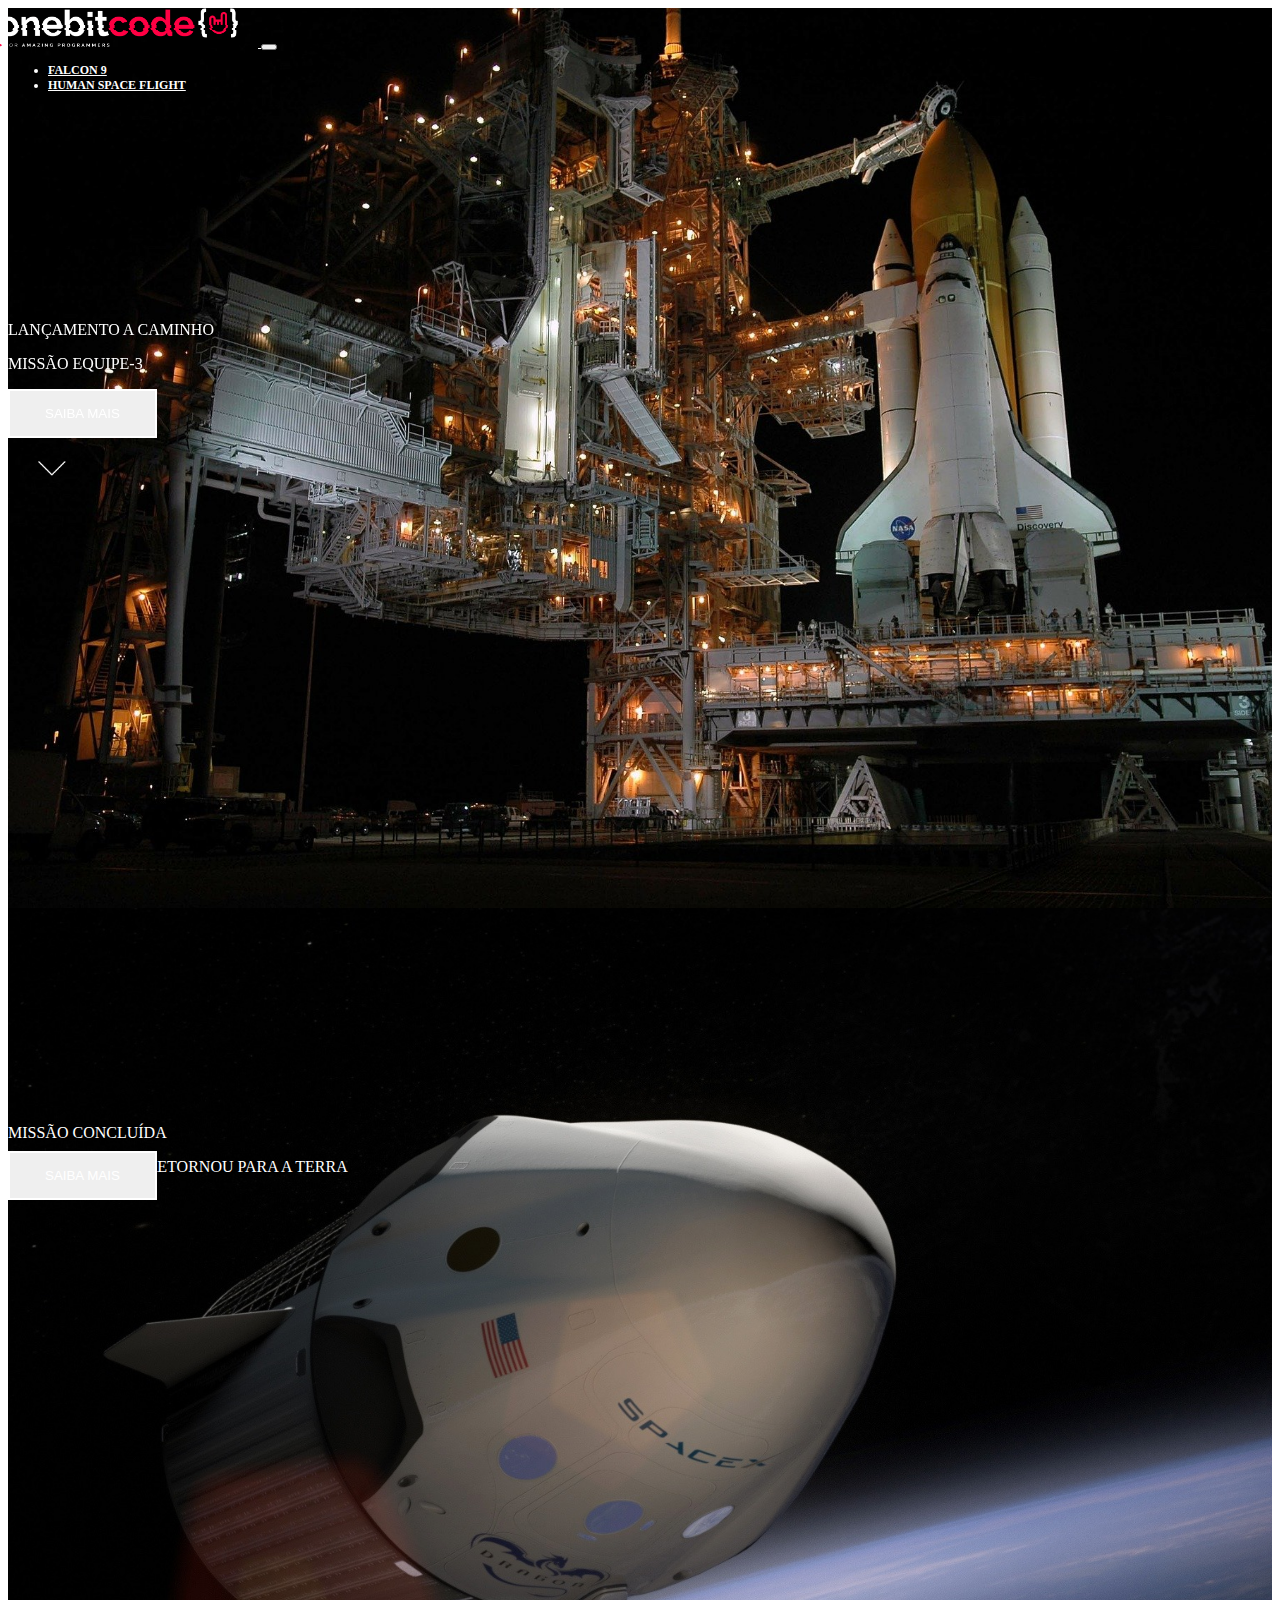
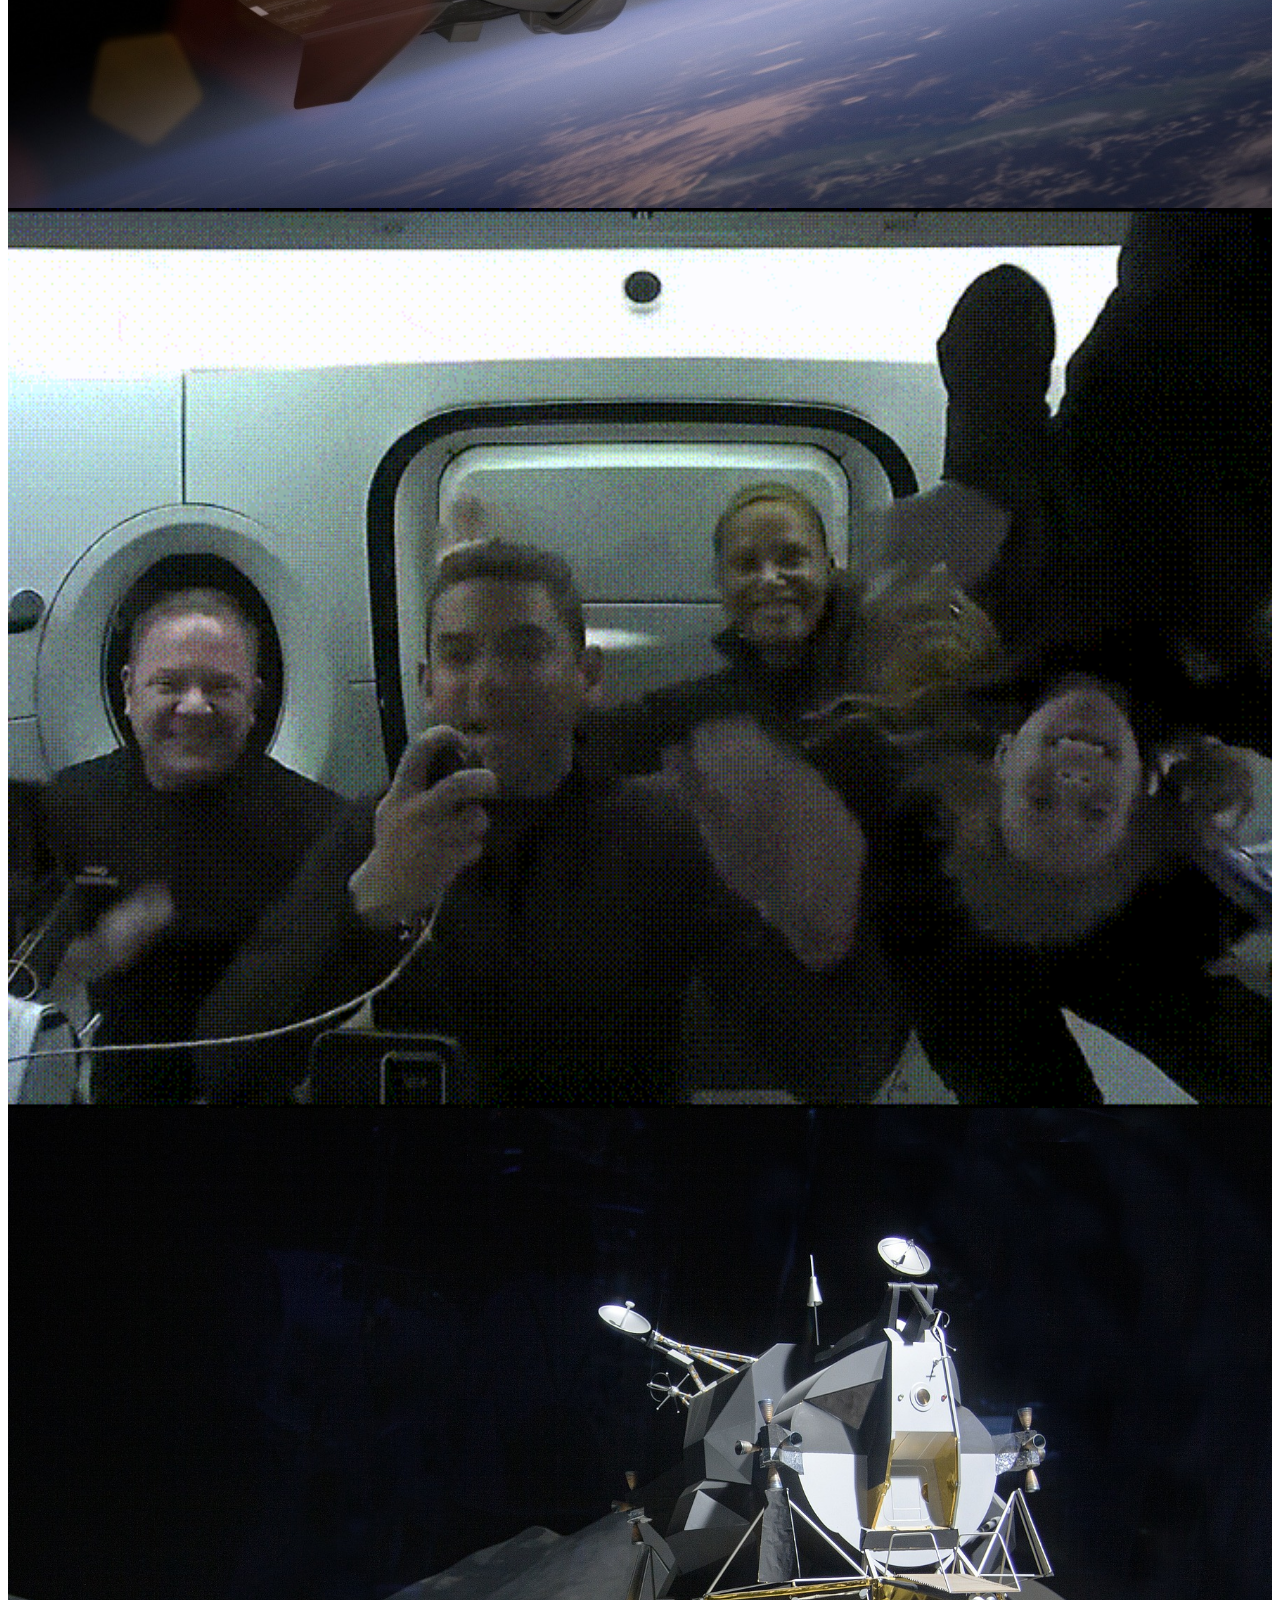
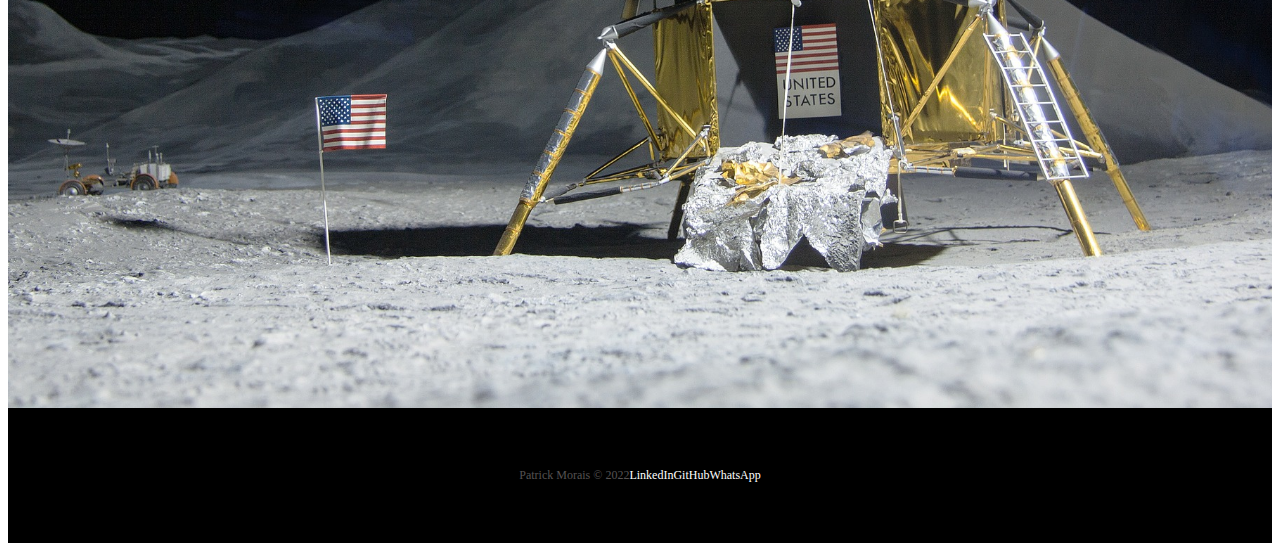
<file: index.html>
<!DOCTYPE html>
<html lang="pt-br">
  <head>
    <meta charset="UTF-8" />
    <meta http-equiv="X-UA-Compatible" content="IE=edge" />
    <meta name="viewport" content="width=device-width, initial-scale=1.0" />
    <!-- Link do css -->
    <link rel="stylesheet" href="./css/style.css" />
    <!--Bootstrap css-->
    <link
      href="https://cdn.jsdelivr.net/npm/bootstrap@5.2.2/dist/css/bootstrap.min.css"
      rel="stylesheet"
      integrity="sha384-Zenh87qX5JnK2Jl0vWa8Ck2rdkQ2Bzep5IDxbcnCeuOxjzrPF/et3URy9Bv1WTRi"
      crossorigin="anonymous"
    />
    <!-- Lib text css-->
    <link rel="stylesheet" href="https://unpkg.com/aos@next/dist/aos.css" />
    <!-- favicon -->
    <link rel="shortcut icon" href="./images/favicon.png" type="image/x-icon" />
    <title>OnebitX - Home</title>
  </head>
  <body>
    <div class="container-fluid container00 container01">
      <div class="container">
        <header class="header">
          <nav class="navbar navbar-expand-lg navbar-dark bg-transparent pt-4">
            <div class="container-fluid">
              <a class="navbar-brand" href="index.html">
                <img
                  src="./images/logo-obc-2021-darkbg.png"
                  alt="logoOneBitCode"
                  class="logoPc"
                />
              </a>
              <button
                class="navbar-toggler"
                type="button"
                data-bs-toggle="collapse"
                data-bs-target="#navbarNav"
                aria-controls="navbarNav"
                aria-expanded="false"
                aria-label="Toggle navigation"
              >
                <span class="navbar-toggler-icon"></span>
              </button>
              <div class="collapse navbar-collapse" id="navbarNav">
                <ul class="navbar-nav">
                  <li class="nav-item">
                    <a
                      class="nav-link active"
                      aria-current="page"
                      href="falcon9.html"
                      >FALCON 9</a
                    >
                  </li>
                  <li class="nav-item">
                    <a class="nav-link active" href="humanFlight.html"
                      >HUMAN SPACE FLIGHT</a
                    >
                  </li>
                </ul>
              </div>
            </div>
          </nav>
        </header>
      </div>
      <div
        class="container titlePadding"
        data-aos="fade-up"
        data-aos-duration="1500"
      >
        <p class="h5" id="lauchComing">LANÇAMENTO A CAMINHO</p>
        <p class="h1">MISSÃO EQUIPE-3</p>
        <button type="button" class="btn btn-outline-light mt-5" id="button">
          SAIBA MAIS
        </button>
        <div class="container text-center">
          <img
            src="./images/home/arrowDown.gif"
            alt="arrowDown"
            class="arrowDown"
          />
        </div>
      </div>
    </div>
    <div class="container-fluid container00 container02">
      <div class="container titlePadding">
        <p class="h5" id="lauchComing">MISSÃO CONCLUÍDA</p>
        <p class="h1 shortTitle">MISSÃO EQUIPE-2 RETORNOU PARA A TERRA</p>
        <button type="button" class="btn btn-outline-light mt-5" id="button">
          SAIBA MAIS
        </button>
      </div>
    </div>
    <div class="container-fluid container00 container03">
      <div
        class="container titlePadding"
        data-aos="fade-down"
        data-aos-duration="1500"
      >
        <p class="h5" id="lauchComing">MISSÃO CONCLUÍDA</p>
        <p class="h1 shortTitle">DRAGON RETORNOU PARA A TERRA</p>
        <button type="button" class="btn btn-outline-light mt-5" id="button">
          SAIBA MAIS
        </button>
      </div>
    </div>
    <div class="container-fluid container00 container04">
      <div
        class="container titlePadding"
        data-aos="fade-down-right"
        data-aos-duration="1500"
      >
        <p class="h1 mediumTitle">STARSHIP POUSA ASTRONAUTAS DA NASA NA LUA</p>
        <button type="button" class="btn btn-outline-light mt-5" id="button">
          SAIBA MAIS
        </button>
      </div>
    </div>
    <footer class="container-fluid footer">
      <span class="me-4 copyOBC">Patrick Morais © 2022</span>
      <a
        href="https://www.linkedin.com/in/patrickmf97/"
        target="blank"
        class="me-4"
        >LinkedIn</a
      >
      <a href="https://github.com/patrickmf97" class="me-4">GitHub</a>
      <a href="https://wa.me/5521985557448">WhatsApp</a>
    </footer>
    <!-- Bootstrap script -->
    <script
      src="https://cdn.jsdelivr.net/npm/bootstrap@5.2.2/dist/js/bootstrap.bundle.min.js"
      integrity="sha384-OERcA2EqjJCMA+/3y+gxIOqMEjwtxJY7qPCqsdltbNJuaOe923+mo//f6V8Qbsw3"
      crossorigin="anonymous"
    ></script>
    <!-- Lib text script -->
    <script src="https://unpkg.com/aos@next/dist/aos.js"></script>
    <script>
      AOS.init();
    </script>
  </body>
</html>
</file>
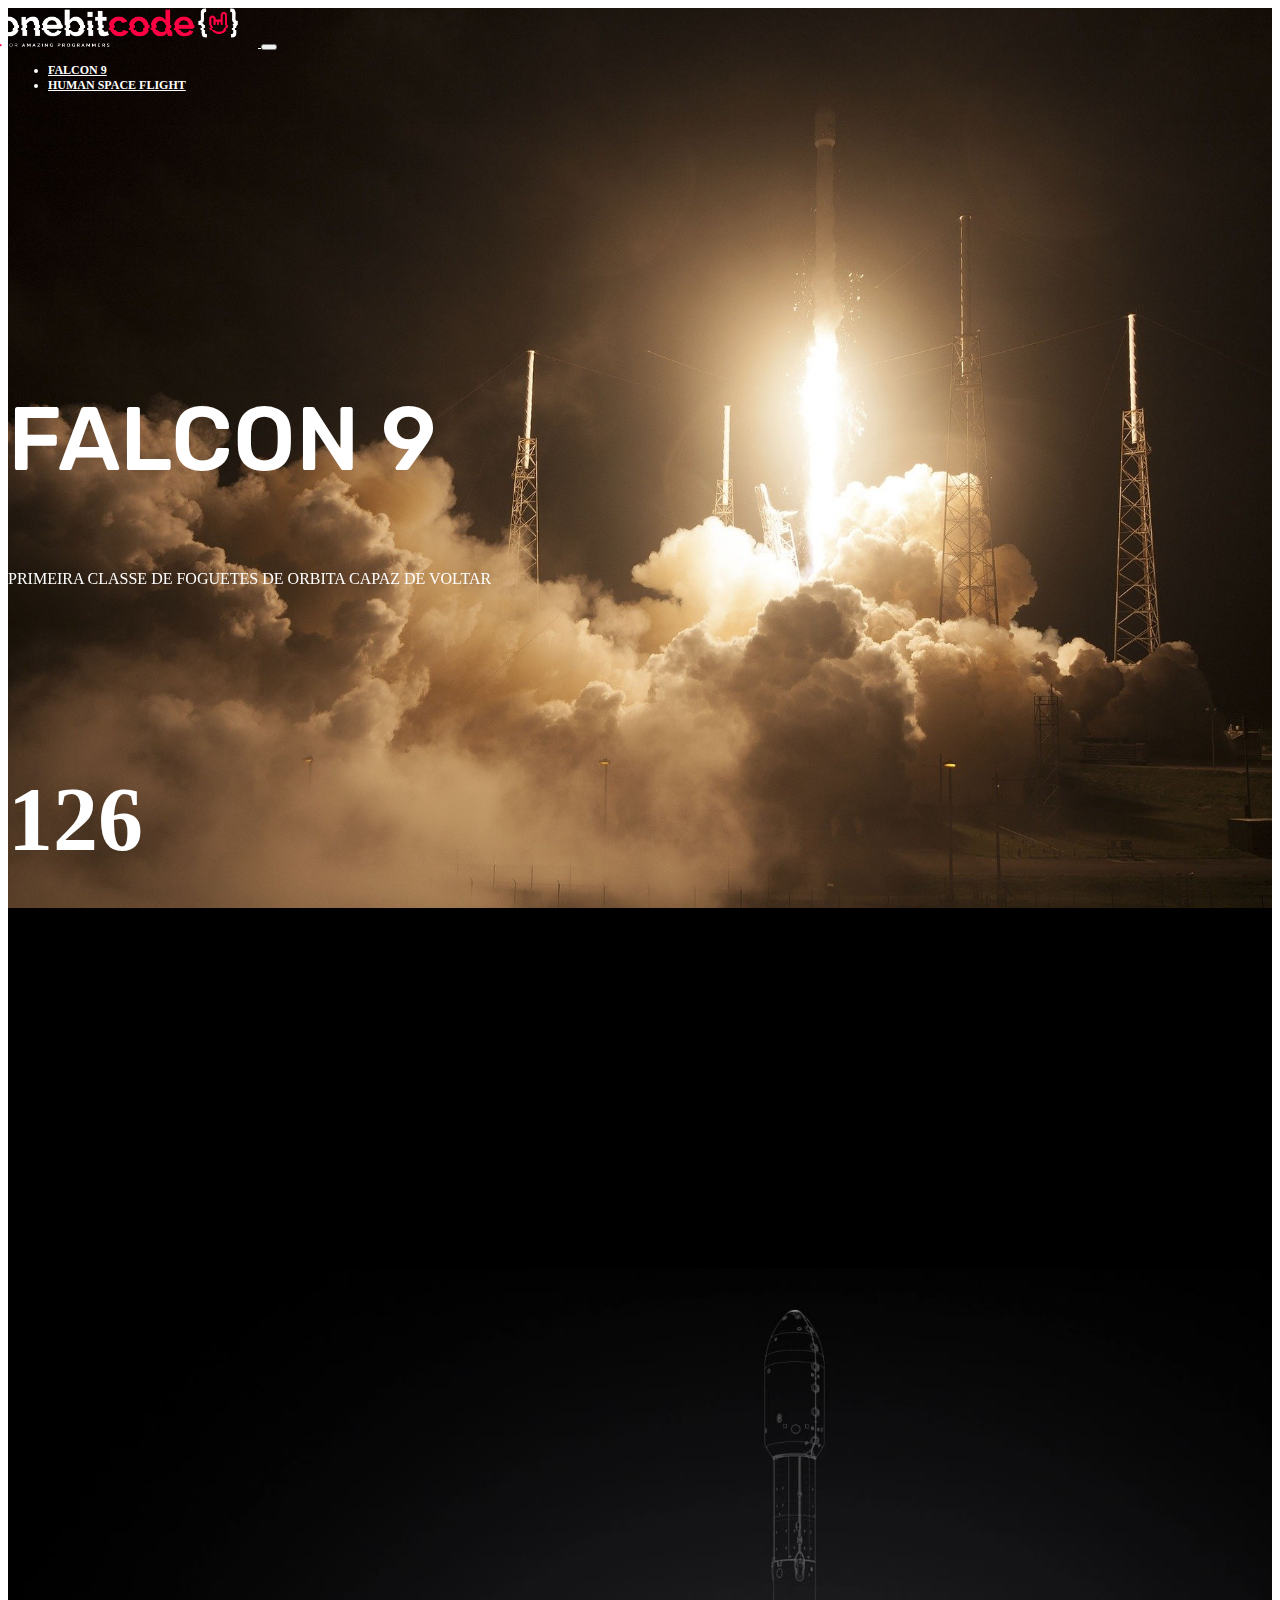
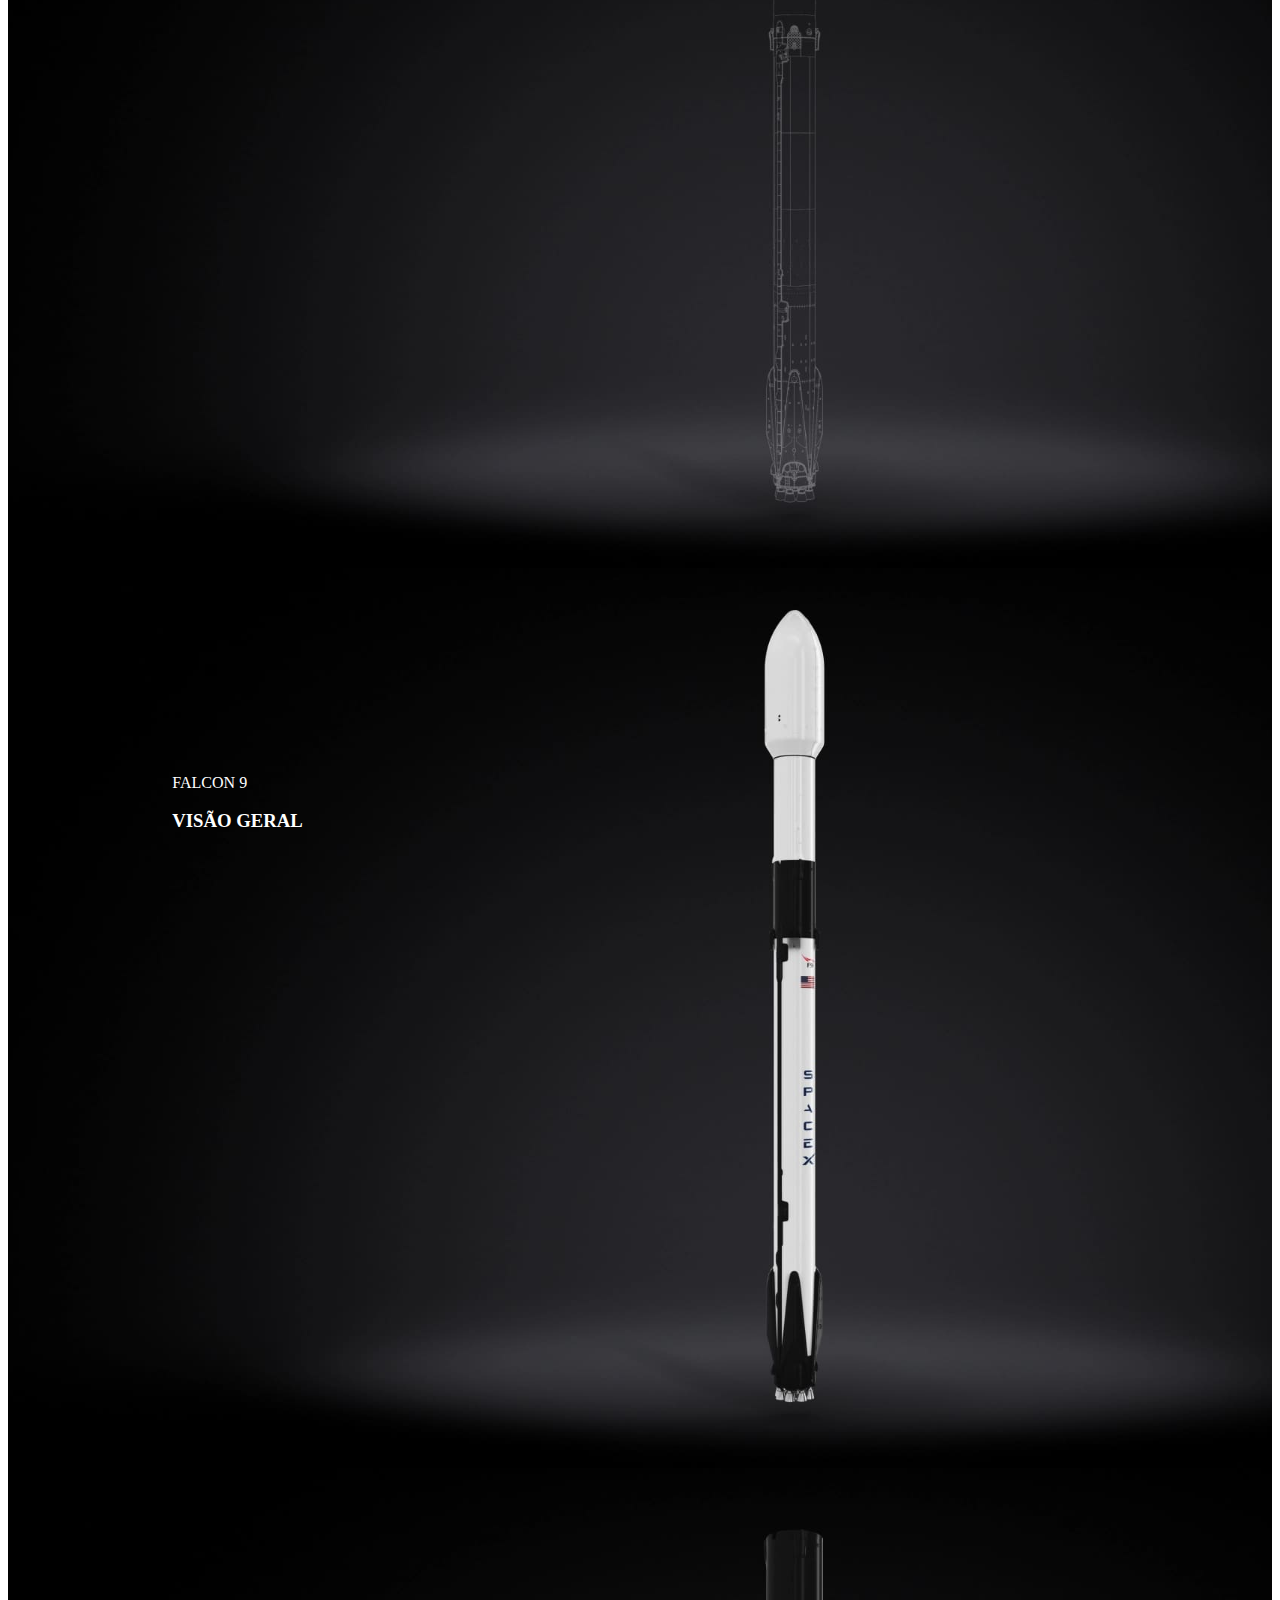
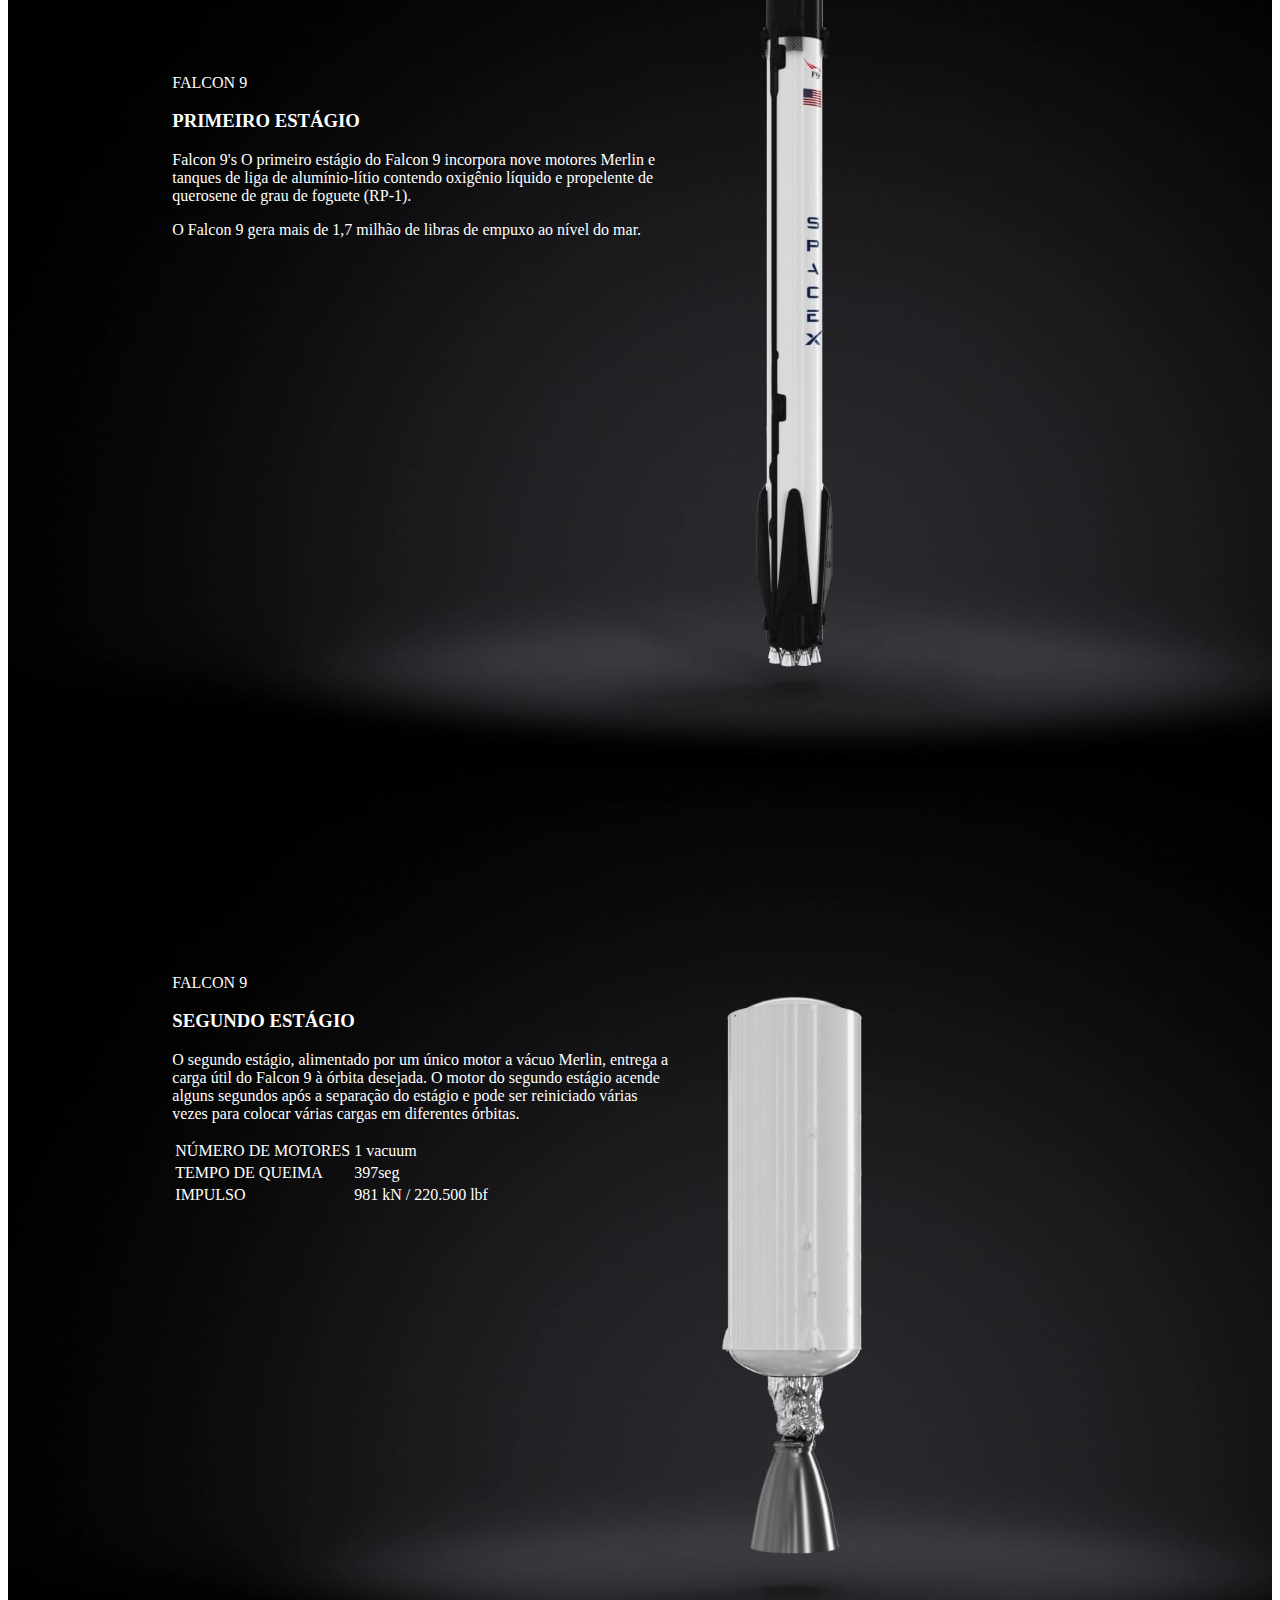
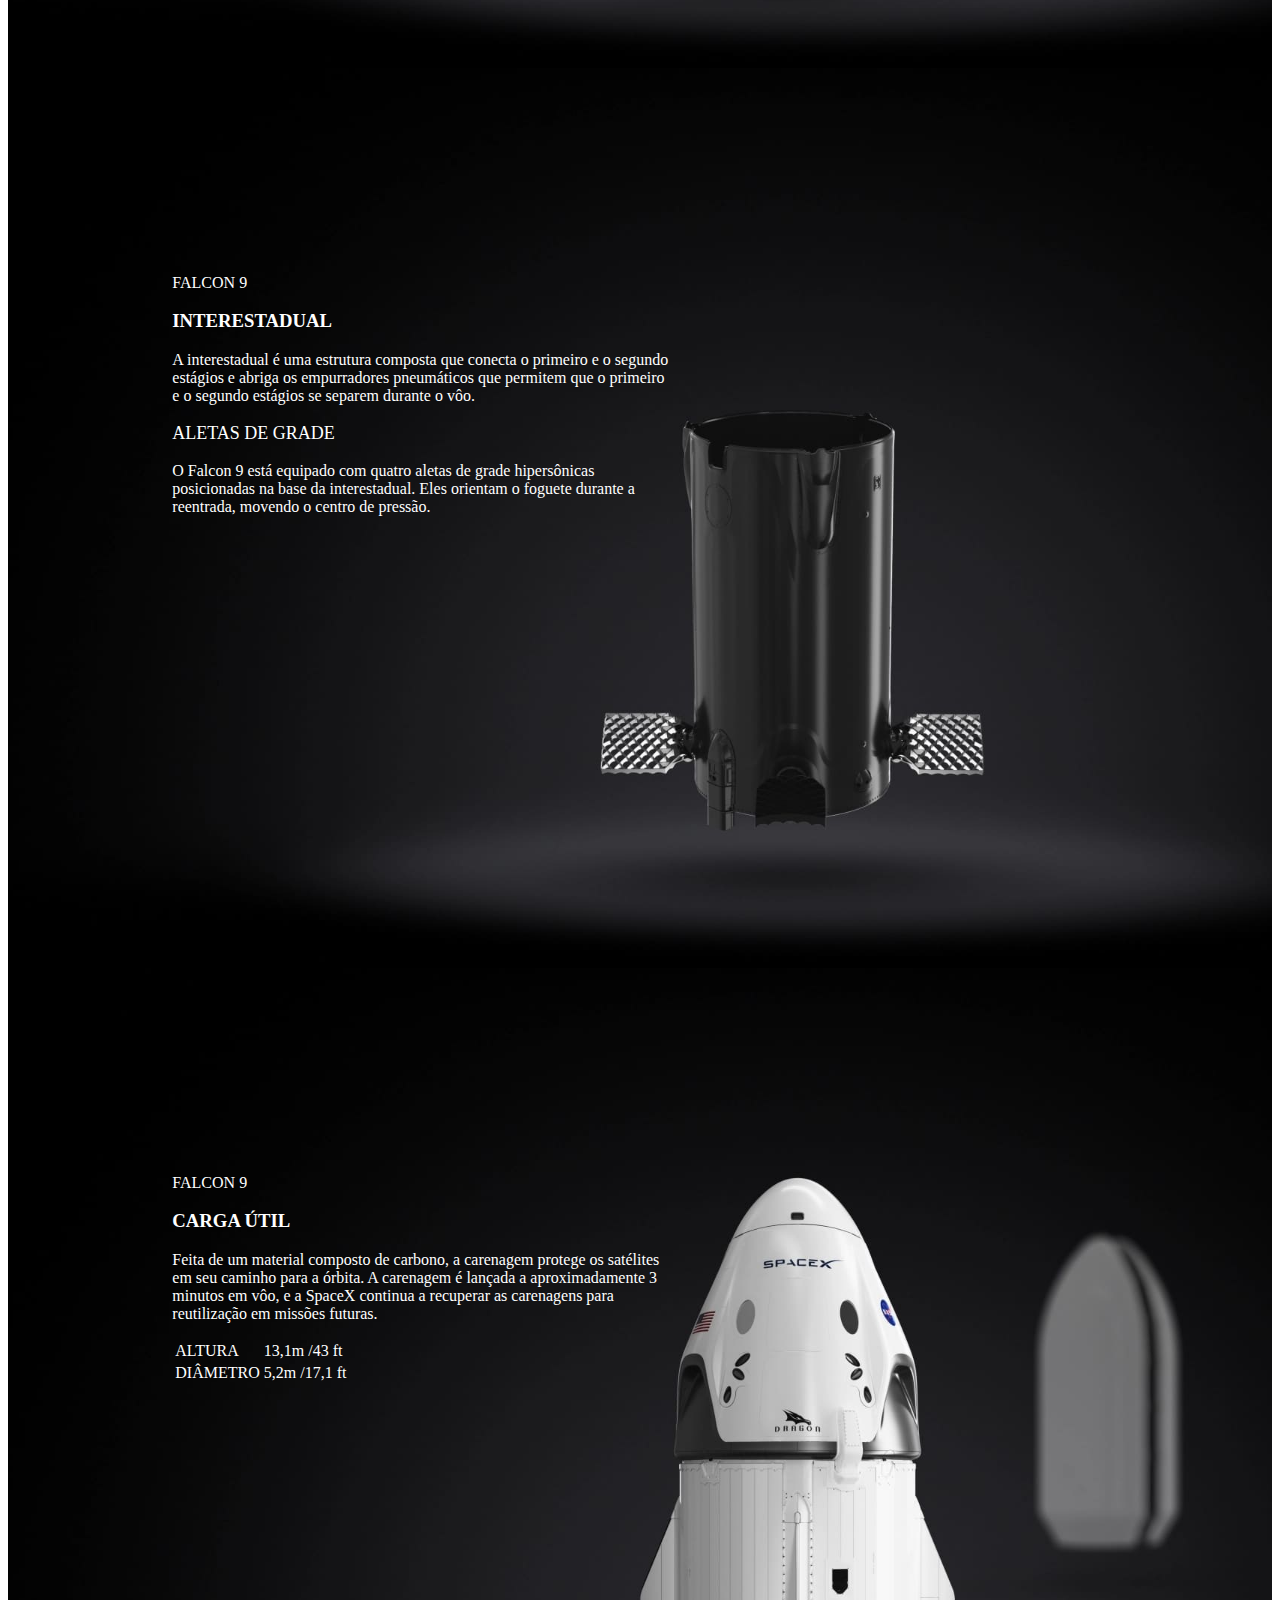
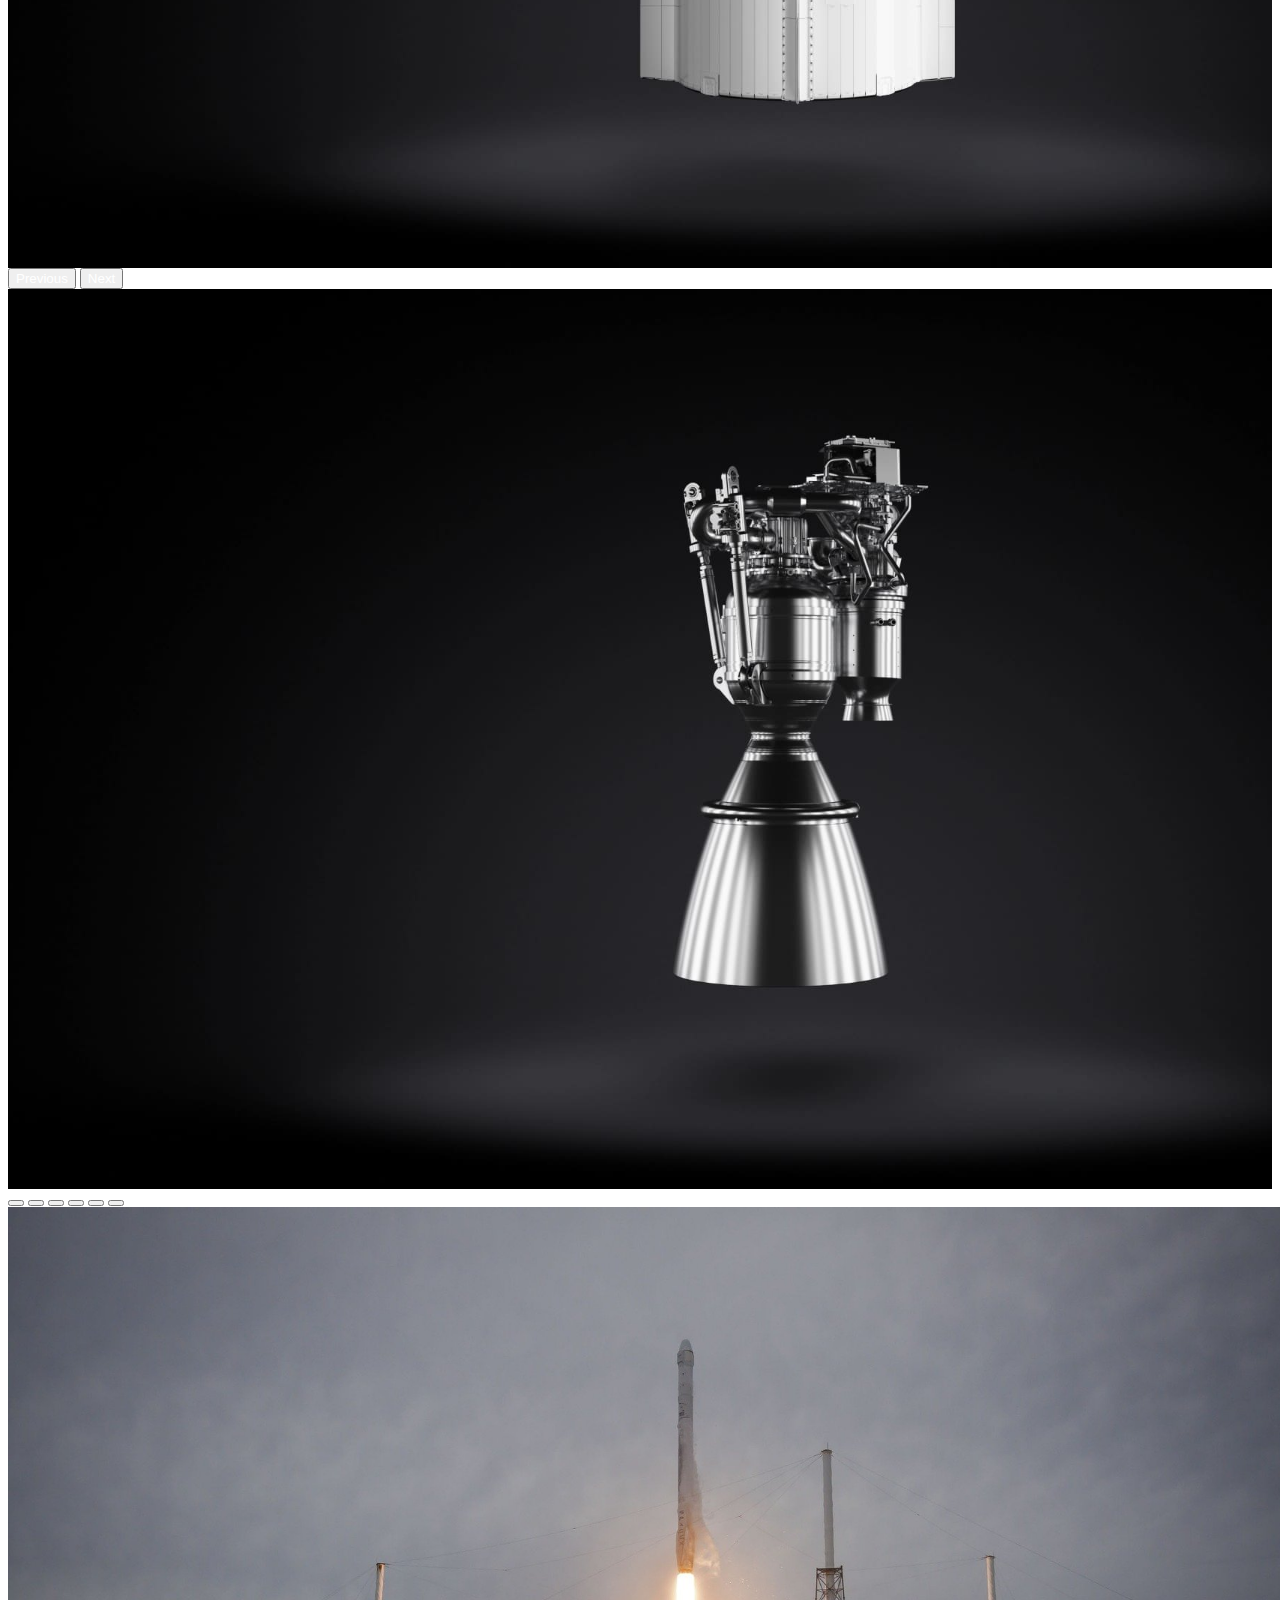
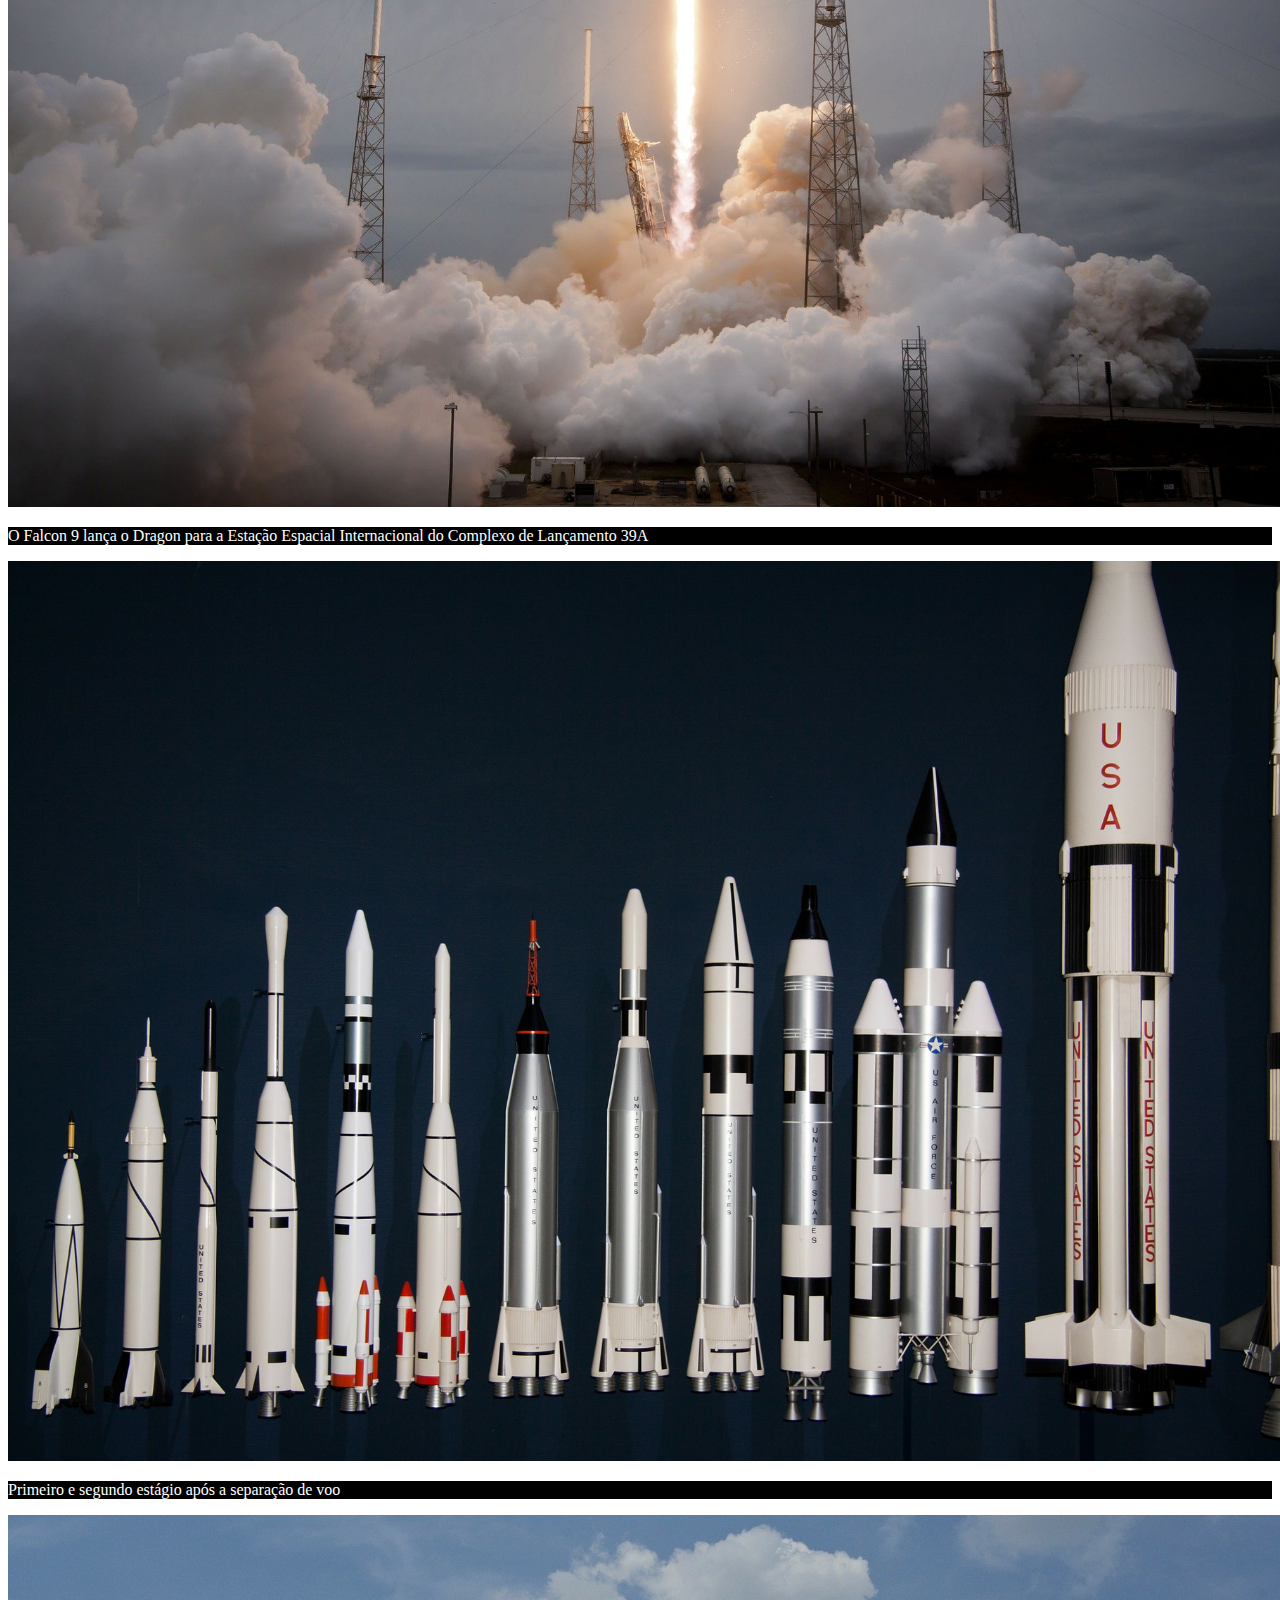
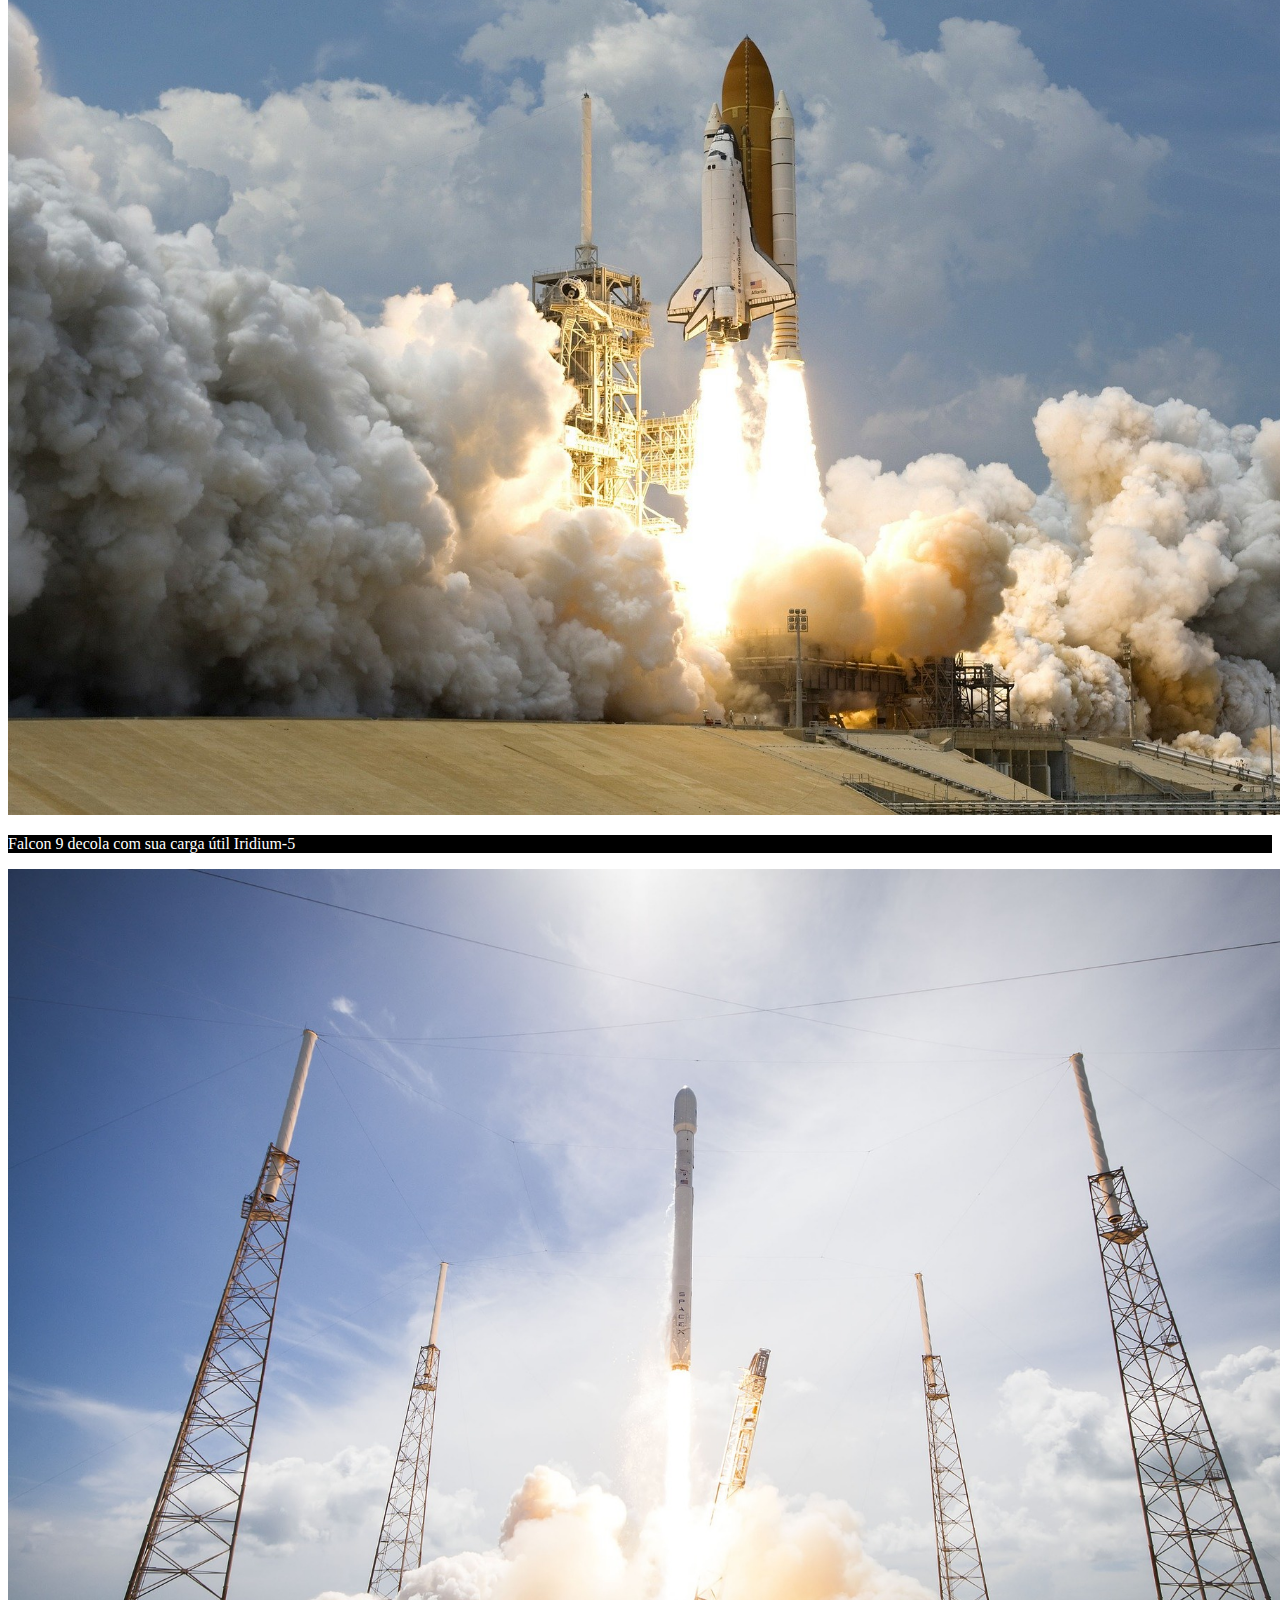
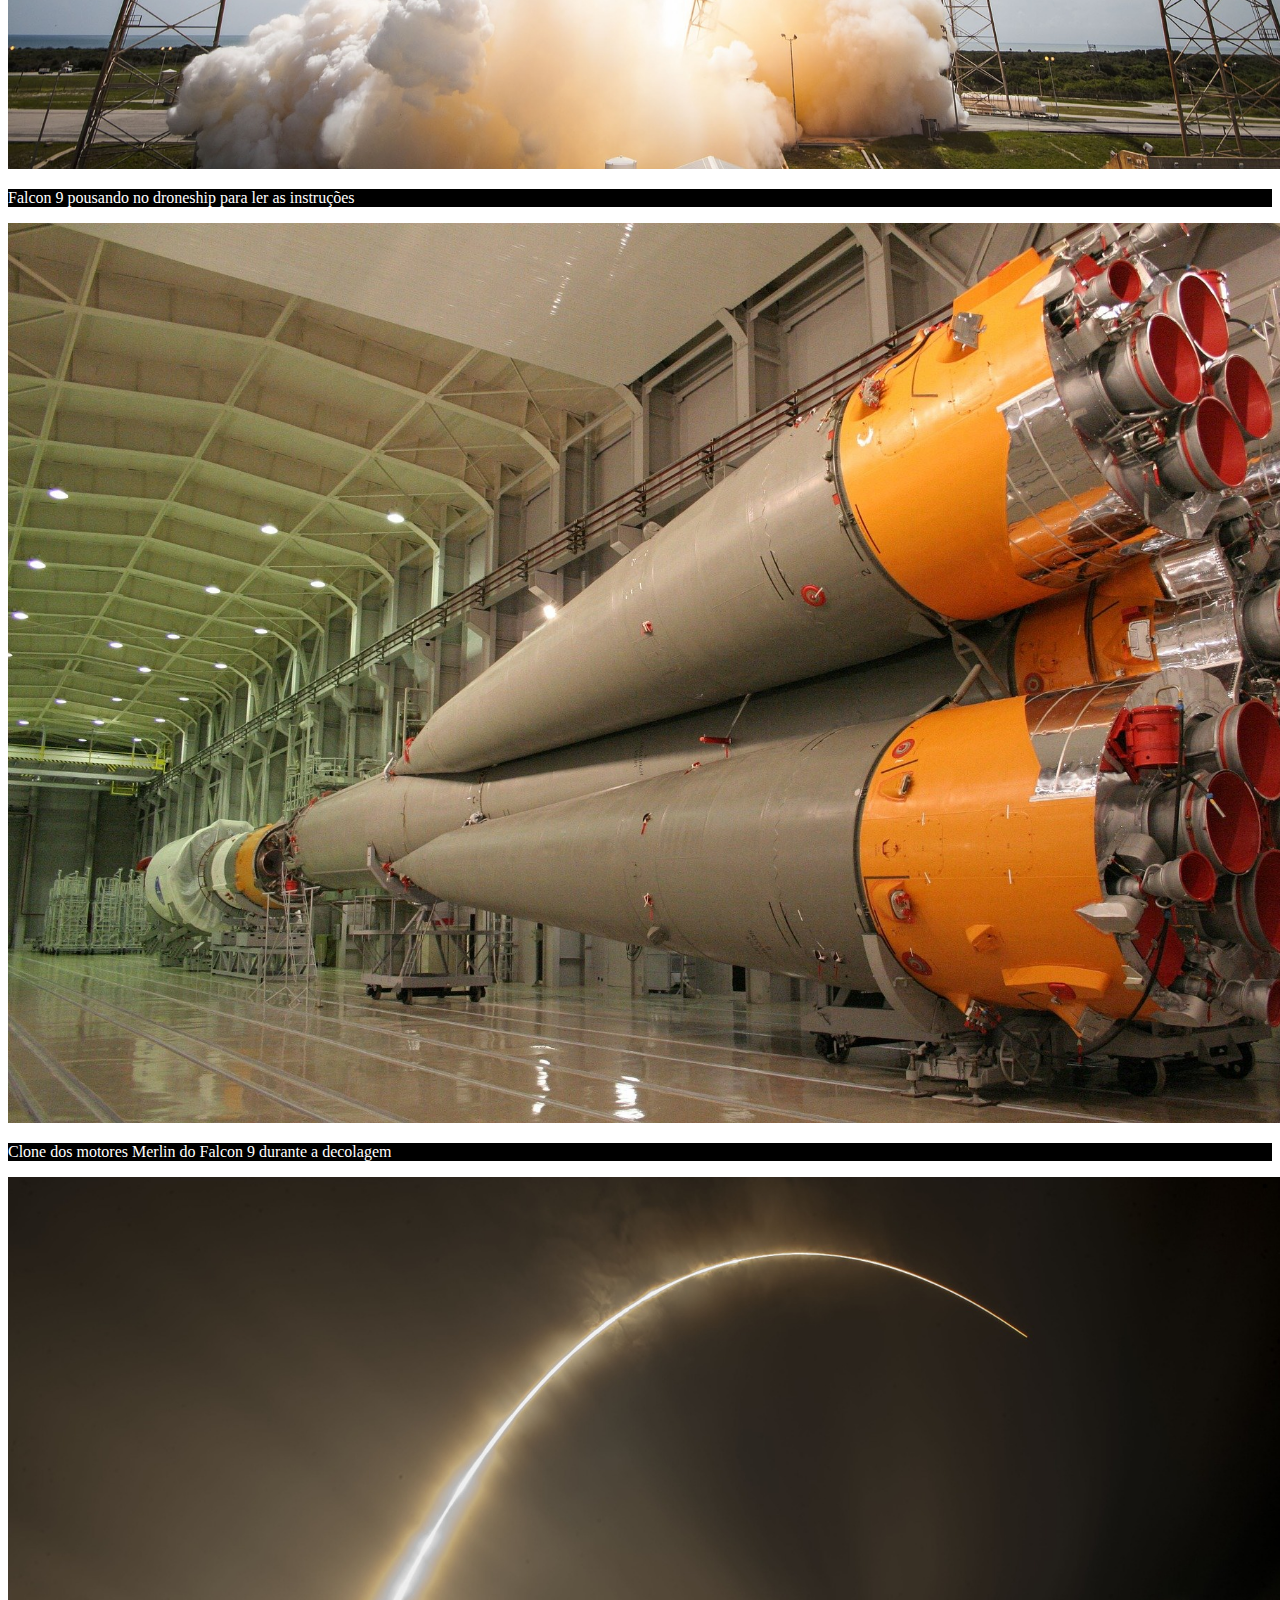
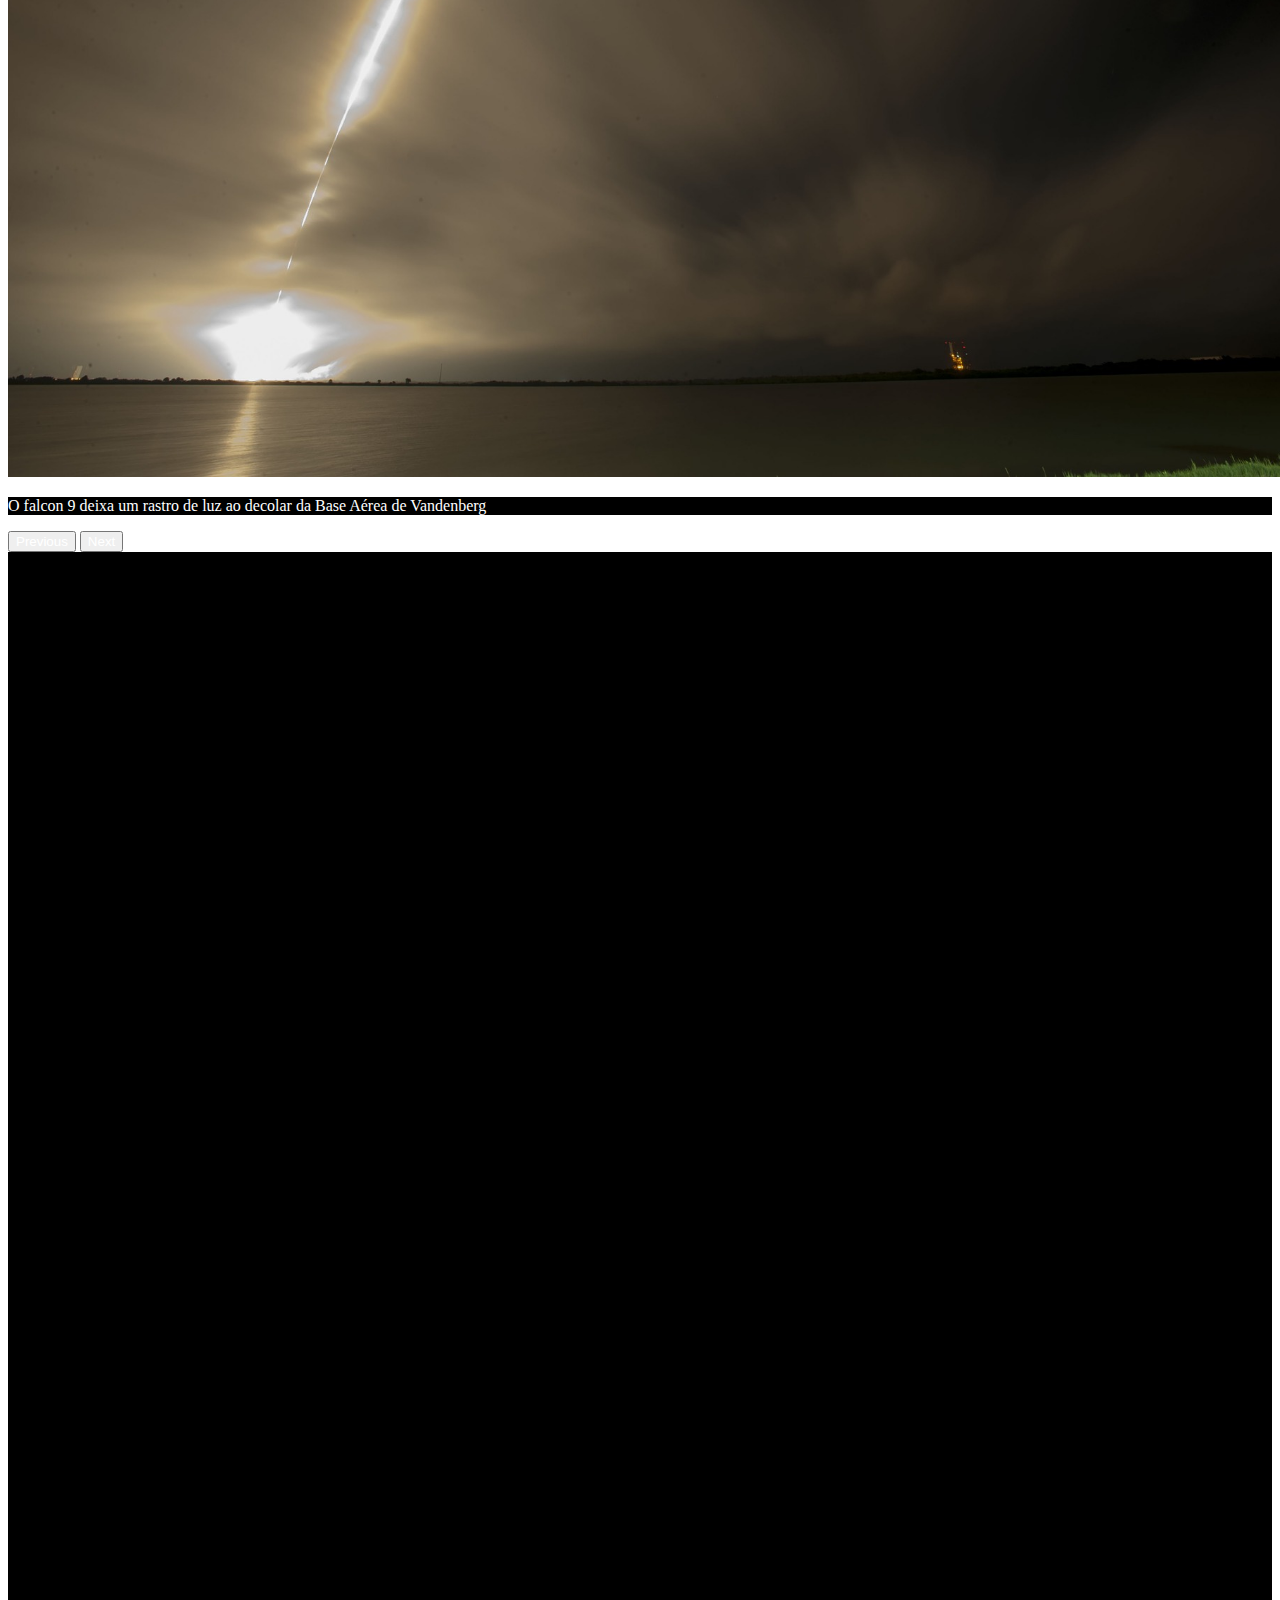
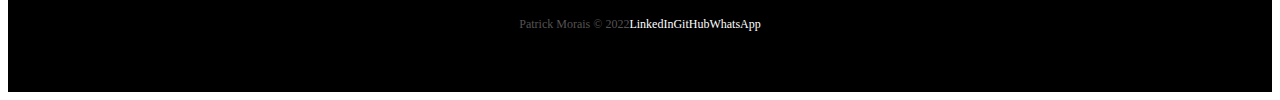
<file: falcon9.html>
<!DOCTYPE html>
<html lang="pt-br">
  <head>
    <meta charset="UTF-8" />
    <meta http-equiv="X-UA-Compatible" content="IE=edge" />
    <meta name="viewport" content="width=device-width, initial-scale=1.0" />
    <!-- Link do css -->
    <link rel="stylesheet" href="./css/style.css" />
    <!--Bootstrap css-->
    <link
      href="https://cdn.jsdelivr.net/npm/bootstrap@5.2.2/dist/css/bootstrap.min.css"
      rel="stylesheet"
      integrity="sha384-Zenh87qX5JnK2Jl0vWa8Ck2rdkQ2Bzep5IDxbcnCeuOxjzrPF/et3URy9Bv1WTRi"
      crossorigin="anonymous"
    />
    <!-- Lib text css-->
    <link rel="stylesheet" href="https://unpkg.com/aos@next/dist/aos.css" />
    <!-- favicon -->
    <link rel="shortcut icon" href="./images/favicon.png" type="image/x-icon" />
    <title>OnebitX - Falcon 9</title>
  </head>
  <body>
    <div class="container-fluid container00 container05">
      <div class="container">
        <header class="header">
          <nav class="navbar navbar-expand-lg navbar-dark bg-transparent pt-4">
            <div class="container-fluid">
              <a class="navbar-brand" href="index.html">
                <img
                  src="./images/logo-obc-2021-darkbg.png"
                  alt="logoOneBitCode"
                  class="logoPc"
                />
              </a>
              <button
                class="navbar-toggler"
                type="button"
                data-bs-toggle="collapse"
                data-bs-target="#navbarNav"
                aria-controls="navbarNav"
                aria-expanded="false"
                aria-label="Toggle navigation"
              >
                <span class="navbar-toggler-icon"></span>
              </button>
              <div class="collapse navbar-collapse" id="navbarNav">
                <ul class="navbar-nav">
                  <li class="nav-item">
                    <a
                      class="nav-link active"
                      aria-current="page"
                      href="falcon9.html"
                      >FALCON 9</a
                    >
                  </li>
                  <li class="nav-item">
                    <a class="nav-link active" href="humanFlight.html"
                      >HUMAN SPACE FLIGHT</a
                    >
                  </li>
                </ul>
              </div>
            </div>
          </nav>
        </header>
      </div>
      <div
        class="container text-center titleContent"
        data-aos="fade-up"
        data-aos-duration="1500"
      >
        <h1 class="titleFalcon9">FALCON 9</h1>
        <p class="h5 subTitleFalcon">
          PRIMEIRA CLASSE DE FOGUETES DE ORBITA CAPAZ DE VOLTAR
        </p>
      </div>
    </div>
    <div class="container-fluid numbers">
      <div class="row text-center">
        <div class="col-sm col1">
          <h1 class="titleNumb" data-aos="flip-up" data-aos-duration="1000">
            126
          </h1>
          <p class="subTitleNumb" data-aos="flip-up" data-aos-duration="1000">
            LANÇAMENTOS TOTAIS
          </p>
        </div>
        <div class="col-sm">
          <h1 class="titleNumb" data-aos="flip-left" data-aos-duration="1000">
            86
          </h1>
          <p class="subTitleNumb" data-aos="flip-left" data-aos-duration="1000">
            DESEMBARQUES TOTAIS
          </p>
        </div>
        <div class="col-sm col3">
          <h1 class="titleNumb" data-aos="flip-right" data-aos-duration="1000">
            68
          </h1>
          <p
            class="subTitleNumb"
            data-aos="flip-right"
            data-aos-duration="1000"
          >
            FOGUETES RECUPERADOS
          </p>
        </div>
      </div>
    </div>
    <div class="container-fluid container00 container06">
      <div class="container containerFalcon9Desc">
        <p class="falcon9Desc" data-aos="fade-right" data-aos-duration="1500">
          O Falcon 9 é um foguete reutilizável de dois estágios projetado e
          fabricado pela SpaceX para o transporte confiável e seguro de pessoas
          e cargas úteis para a órbita da Terra e além. Falcon 9 é o primeiro
          foguete reutilizável de classe orbital do mundo. A capacidade de
          reutilização permite que a SpaceX refile as partes mais caras do
          foguete, o que, por sua vez, reduz o custo do acesso ao espaço.
        </p>
      </div>
    </div>
    <div
      id="carouselExampleInterval"
      class="carousel slide"
      data-bs-ride="carousel"
    >
      <div class="carousel-inner">
        <div
          class="carousel-item active container00 carrossel01"
          data-bs-interval="3000000"
        >
          <div class="container" id="overViewPosition">
            <p class="subTitleOvewView">FALCON 9</p>
            <h3 class="titleOverView">VISÃO GERAL</h3>
            <table class="table" id="widthTable">
              <tbody>
                <tr data-aos="fade-right" data-aos-duration="1500">
                  <td>ALTURA</td>
                  <td class="text-end">
                    70 m<span class="corEscuraTxt">/ 229.6 f</span>
                  </td>
                </tr>
                <tr data-aos="fade-right" data-aos-duration="1200">
                  <td>DIAMETRO</td>
                  <td class="text-end">
                    3.7 m<span class="corEscuraTxt"> / 12 ft</span>
                  </td>
                </tr>
                <tr data-aos="fade-right" data-aos-duration="1500">
                  <td>MASSA</td>
                  <td class="text-end">
                    549,054 kg<span class="corEscuraTxt"> / 1,207,920 lb</span>
                  </td>
                </tr>
                <tr data-aos="fade-right" data-aos-duration="1400">
                  <td>CARGA MÁXIMA PARA LEO</td>
                  <td class="text-end">
                    22,800 kg<span class="corEscuraTxt"> / 50,265 lb</span>
                  </td>
                </tr>
                <tr data-aos="fade-right" data-aos-duration="1600">
                  <td>CARGA MÁXIMA PARA GTO</td>
                  <td class="text-end">
                    8,300 kg<span class="corEscuraTxt"> / 18,300 lb</span>
                  </td>
                </tr>
                <tr data-aos="fade-right" data-aos-duration="1300">
                  <td>CARGA MÁXIMA PARA MARTE</td>
                  <td class="text-end">
                    4,020 kg<span class="corEscuraTxt"> / 8,860 lb</span>
                  </td>
                </tr>
              </tbody>
            </table>
          </div>
        </div>
        <div
          class="carousel-item container00 carrossel02"
          data-bs-interval="3000000"
        >
          <div class="container" id="overViewPosition">
            <p class="subTitleOvewView">FALCON 9</p>
            <h3 class="titleOverView">PRIMEIRO ESTÁGIO</h3>
            <p>
              Falcon 9's O primeiro estágio do Falcon 9 incorpora nove motores
              Merlin e tanques de liga de alumínio-lítio contendo oxigênio
              líquido e propelente de querosene de grau de foguete (RP-1).
            </p>
            <p>
              O Falcon 9 gera mais de 1,7 milhão de libras de empuxo ao nível do
              mar.
            </p>
          </div>
        </div>
        <div
          class="carousel-item container00 carrossel03"
          data-bs-interval="3000000"
        >
          <div class="container" id="overViewPosition">
            <p class="subTitleOvewView">FALCON 9</p>
            <h3 class="titleOverView">SEGUNDO ESTÁGIO</h3>
            <p>
              O segundo estágio, alimentado por um único motor a vácuo Merlin,
              entrega a carga útil do Falcon 9 à órbita desejada. O motor do
              segundo estágio acende alguns segundos após a separação do estágio
              e pode ser reiniciado várias vezes para colocar várias cargas em
              diferentes órbitas.
            </p>
            <table class="table" id="widthTable">
              <tbody>
                <tr>
                  <td>NÚMERO DE MOTORES</td>
                  <td class="text-end">1 vacuum</td>
                </tr>
                <tr>
                  <td>TEMPO DE QUEIMA</td>
                  <td class="text-end">397seg</td>
                </tr>
                <tr>
                  <td>IMPULSO</td>
                  <td class="text-end">981 kN <span>/ 220.500 lbf</span></td>
                </tr>
              </tbody>
            </table>
          </div>
        </div>
        <div
          class="carousel-item container00 carrossel04"
          data-bs-interval="2000000"
        >
          <div class="container" id="overViewPosition">
            <p class="subTitleOvewView">FALCON 9</p>
            <h3 class="titleOverView">INTERESTADUAL</h3>
            <p>
              A interestadual é uma estrutura composta que conecta o primeiro e
              o segundo estágios e abriga os empurradores pneumáticos que
              permitem que o primeiro e o segundo estágios se separem durante o
              vôo.
            </p>
            <p style="font-size: 18px">ALETAS DE GRADE</p>
            <p>
              O Falcon 9 está equipado com quatro aletas de grade hipersônicas
              posicionadas na base da interestadual. Eles orientam o foguete
              durante a reentrada, movendo o centro de pressão.
            </p>
          </div>
        </div>
        <div
          class="carousel-item container00 carrossel05"
          data-bs-interval="3000000"
        >
          <div class="container" id="overViewPosition">
            <p class="subTitleOvewView">FALCON 9</p>
            <h3 class="titleOverView">CARGA ÚTIL</h3>
            <p>
              Feita de um material composto de carbono, a carenagem protege os
              satélites em seu caminho para a órbita. A carenagem é lançada a
              aproximadamente 3 minutos em vôo, e a SpaceX continua a recuperar
              as carenagens para reutilização em missões futuras.
            </p>
            <table class="table" id="widthTable">
              <tbody>
                <tr>
                  <td>ALTURA</td>
                  <td class="text-end">13,1m <span>/43 ft</span></td>
                </tr>
                <tr>
                  <td>DIÂMETRO</td>
                  <td class="text-end">5,2m <span>/17,1 ft</span></td>
                </tr>
              </tbody>
            </table>
          </div>
        </div>
      </div>
      <button
        class="carousel-control-prev"
        type="button"
        data-bs-target="#carouselExampleInterval"
        data-bs-slide="prev"
      >
        <span class="carousel-control-prev-icon" aria-hidden="true"></span>
        <span class="visually-hidden">Previous</span>
      </button>
      <button
        class="carousel-control-next"
        type="button"
        data-bs-target="#carouselExampleInterval"
        data-bs-slide="next"
      >
        <span class="carousel-control-next-icon" aria-hidden="true"></span>
        <span class="visually-hidden">Next</span>
      </button>
    </div>
    <div class="container-fluid container00 container07">
      <div
        class="container"
        id="overViewPosition"
        data-aos="fade-right"
        data-aos-duration="1400"
      >
        <p class="subTitleOvewView">FALCON 9</p>
        <h3 class="titleOverView">MERLIN</h3>
        <p>
          Merlin é uma família de motores de foguete desenvolvidos pela SpaceX
          para uso em seus veículos de lançamento Falcon 1, Falcon 9 e Falcon
          Heavy. Os motores Merlin usam querosene de grau de foguete (RP-1) e
          oxigênio líquido como propelentes de foguete em um ciclo de energia de
          gerador a gás. O motor Merlin foi originalmente projetado para
          recuperação e reutilização.
        </p>
        <table class="table" id="widthTable">
          <tbody>
            <tr>
              <td>PROPULSOR</td>
              <td class="text-end">LOX <span>/ RP-1</span></td>
            </tr>
            <tr>
              <td>IMPULSO</td>
              <td class="text-end">845 kN <span>/ 190.000 lbf</span></td>
            </tr>
          </tbody>
        </table>
      </div>
    </div>
    <div
      id="carouselExampleCaptions"
      class="carousel slide carrosselSlide"
      data-bs-ride="carousel"
    >
      <div class="carousel-indicators">
        <button
          type="button"
          data-bs-target="#carouselExampleCaptions"
          data-bs-slide-to="0"
          class="active"
          aria-current="true"
          aria-label="Slide 1"
        ></button>
        <button
          type="button"
          data-bs-target="#carouselExampleCaptions"
          data-bs-slide-to="1"
          aria-label="Slide 2"
        ></button>
        <button
          type="button"
          data-bs-target="#carouselExampleCaptions"
          data-bs-slide-to="2"
          aria-label="Slide 3"
        ></button>
        <button
          type="button"
          data-bs-target="#carouselExampleCaptions"
          data-bs-slide-to="3"
          aria-label="Slide 4"
        ></button>
        <button
          type="button"
          data-bs-target="#carouselExampleCaptions"
          data-bs-slide-to="4"
          aria-label="Slide 5"
        ></button>
        <button
          type="button"
          data-bs-target="#carouselExampleCaptions"
          data-bs-slide-to="5"
          aria-label="Slide 6"
        ></button>
      </div>
      <div class="carousel-inner">
        <div class="carousel-item active" data-bs-interval="1000000">
          <img src="./images/falcon9/09.jpg" class="d-block w-100" alt="..." />
          <div class="carousel-caption d-md-block">
            <p class="carousselText">
              O Falcon 9 lança o Dragon para a Estação Espacial Internacional do
              Complexo de Lançamento 39A
            </p>
          </div>
        </div>
        <div class="carousel-item" data-bs-interval="2000000">
          <img src="./images/falcon9/10.jpg" class="d-block w-100" alt="..." />
          <div class="carousel-caption d-md-block">
            <p class="carousselText">
              Primeiro e segundo estágio após a separação de voo
            </p>
          </div>
        </div>
        <div class="carousel-item" data-bs-interval="3000000">
          <img src="./images/falcon9/11.jpg" class="d-block w-100" alt="..." />
          <div class="carousel-caption d-md-block">
            <p class="carousselText">
              Falcon 9 decola com sua carga útil Iridium-5
            </p>
          </div>
        </div>
        <div class="carousel-item" data-bs-interval="3000000">
          <img src="./images/falcon9/12.jpg" class="d-block w-100" alt="..." />
          <div class="carousel-caption d-md-block">
            <p class="carousselText">
              Falcon 9 pousando no droneship para ler as instruções
            </p>
          </div>
        </div>
        <div class="carousel-item" data-bs-interval="3000000">
          <img src="./images/falcon9/13.jpg" class="d-block w-100" alt="..." />
          <div class="carousel-caption d-md-block">
            <p class="carousselText">
              Clone dos motores Merlin do Falcon 9 durante a decolagem
            </p>
          </div>
        </div>
        <div class="carousel-item" data-bs-interval="3000000">
          <img src="./images/falcon9/14.jpg" class="d-block w-100" alt="..." />
          <div class="carousel-caption d-md-block">
            <p class="carousselText">
              O falcon 9 deixa um rastro de luz ao decolar da Base Aérea de
              Vandenberg
            </p>
          </div>
        </div>
      </div>
      <button
        class="carousel-control-prev"
        type="button"
        data-bs-target="#carouselExampleCaptions"
        data-bs-slide="prev"
      >
        <span class="carousel-control-prev-icon" aria-hidden="true"></span>
        <span class="visually-hidden">Previous</span>
      </button>
      <button
        class="carousel-control-next"
        type="button"
        data-bs-target="#carouselExampleCaptions"
        data-bs-slide="next"
      >
        <span class="carousel-control-next-icon" aria-hidden="true"></span>
        <span class="visually-hidden">Next</span>
      </button>
    </div>
    <div class="container-fluid text-center downloadDesc">
      <p data-aos="fade-right" data-aos-duration="1200">
        <span
          >Para mais informações sobre os serviçoes entre em contato com</span
        >
        <a href="mailto:patrickmf97@gmail.com?subject=RE:Contato" target="blank"
          >patrickmf97@gmail.com</a
        >
      </p>

      <button
        type="button"
        class="btn btn-outline-light p-3"
        data-aos="flip-left"
        data-aos-duration="1000"
      >
        BAIXAR GUIA DO USUÁRIO
      </button>
      <button
        type="button"
        class="btn btn-outline-light p-3"
        data-aos="flip-up"
        data-aos-duration="1300"
      >
        CAPACIDADES E SERVIÇOS
      </button>
    </div>
    <footer class="container-fluid footer">
      <span class="me-4 copyOBC">Patrick Morais © 2022</span>
      <a
        href="https://www.linkedin.com/in/patrickmf97/"
        target="blank"
        class="me-4"
        >LinkedIn</a
      >
      <a href="https://github.com/patrickmf97" class="me-4">GitHub</a>
      <a href="https://wa.me/5521985557448">WhatsApp</a>
    </footer>
    <!-- Bootstrap script -->
    <script
      src="https://cdn.jsdelivr.net/npm/bootstrap@5.2.2/dist/js/bootstrap.bundle.min.js"
      integrity="sha384-OERcA2EqjJCMA+/3y+gxIOqMEjwtxJY7qPCqsdltbNJuaOe923+mo//f6V8Qbsw3"
      crossorigin="anonymous"
    ></script>
    <!-- Lib text script -->
    <script src="https://unpkg.com/aos@next/dist/aos.js"></script>
    <script>
      AOS.init();
    </script>
  </body>
</html>
</file>
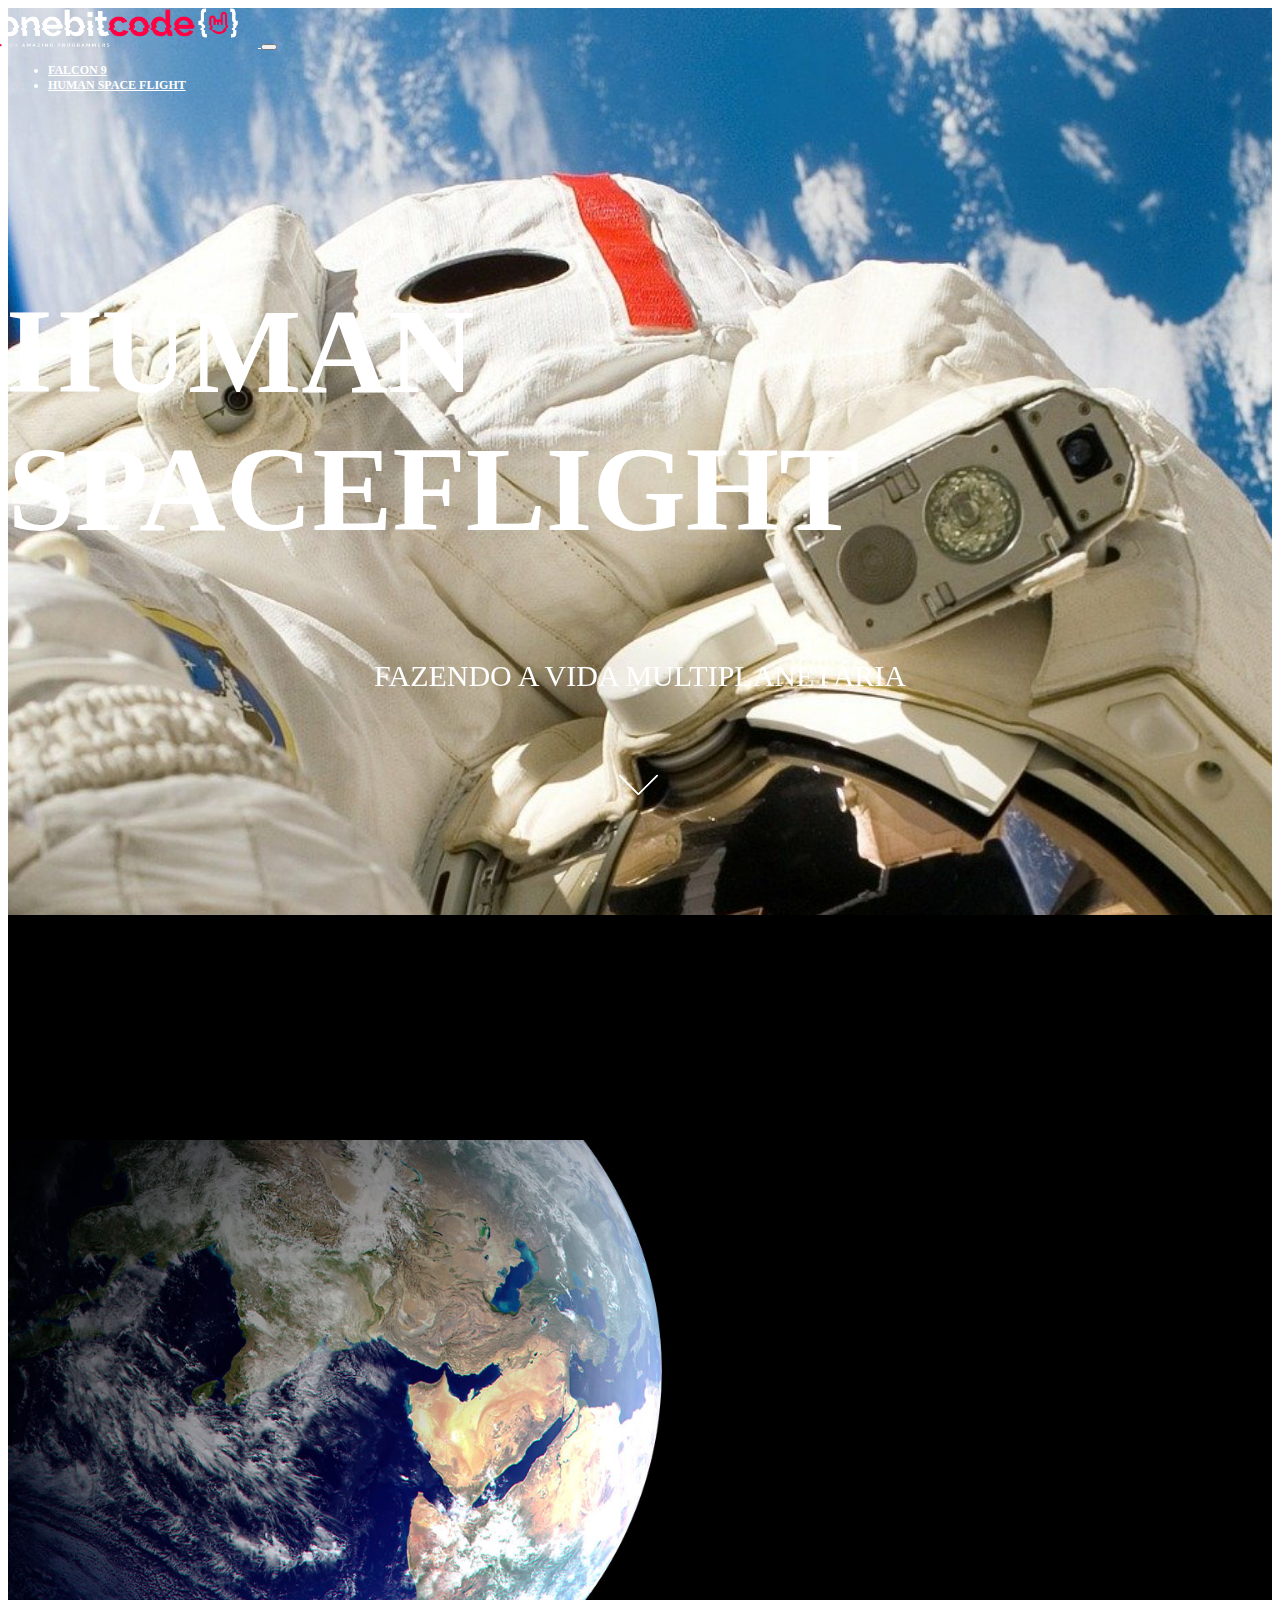
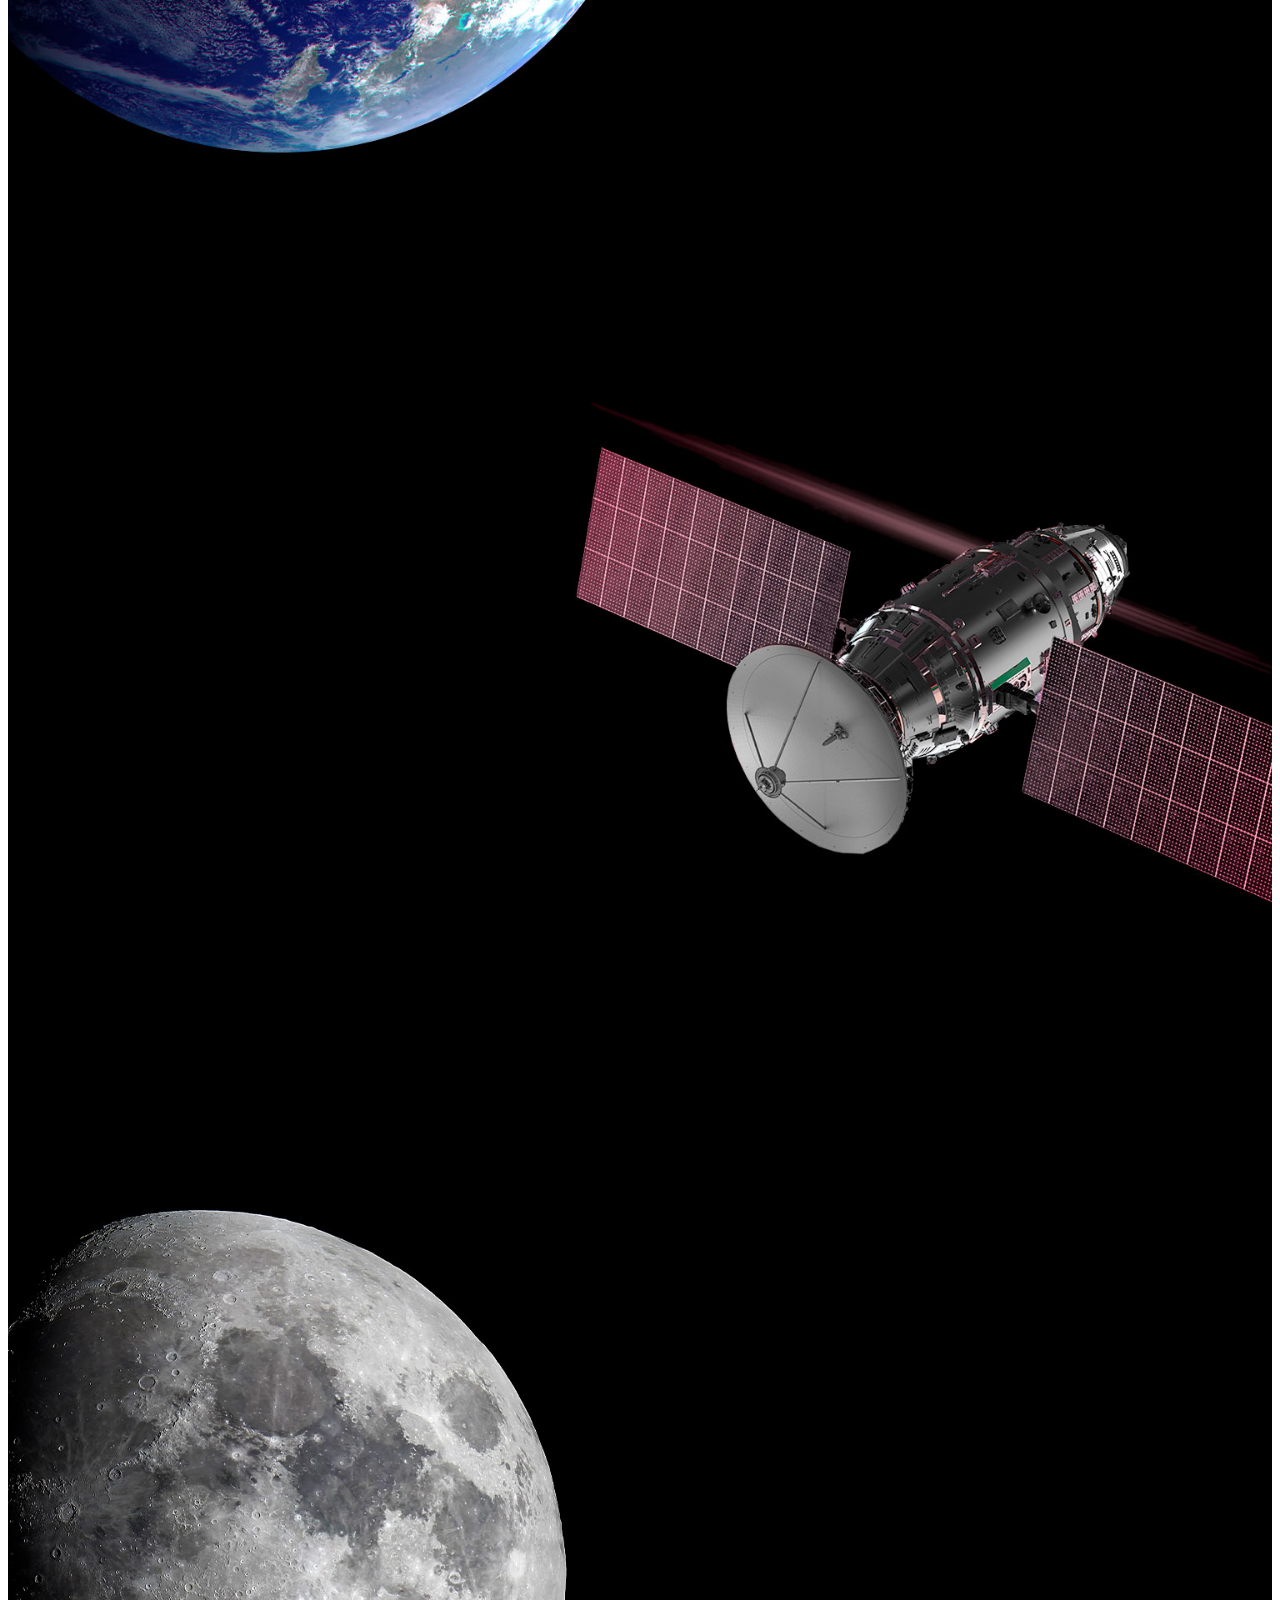
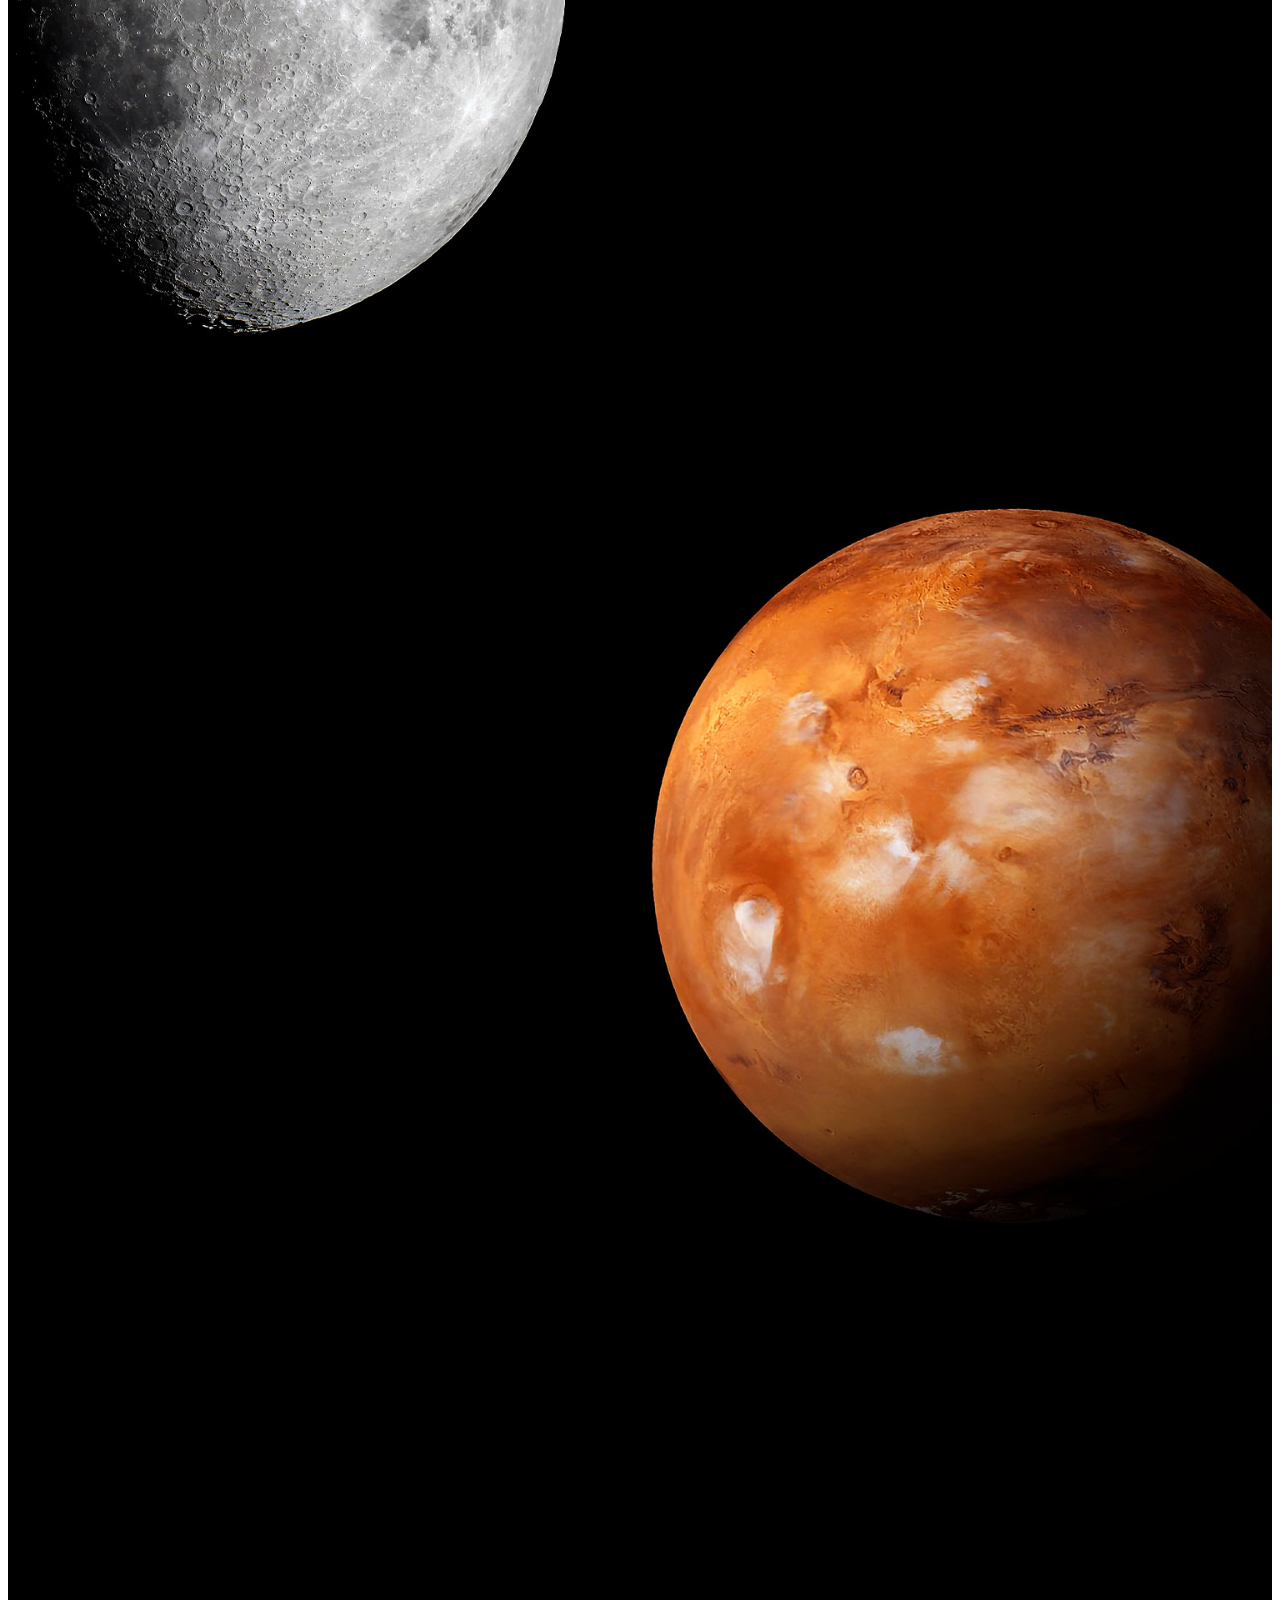
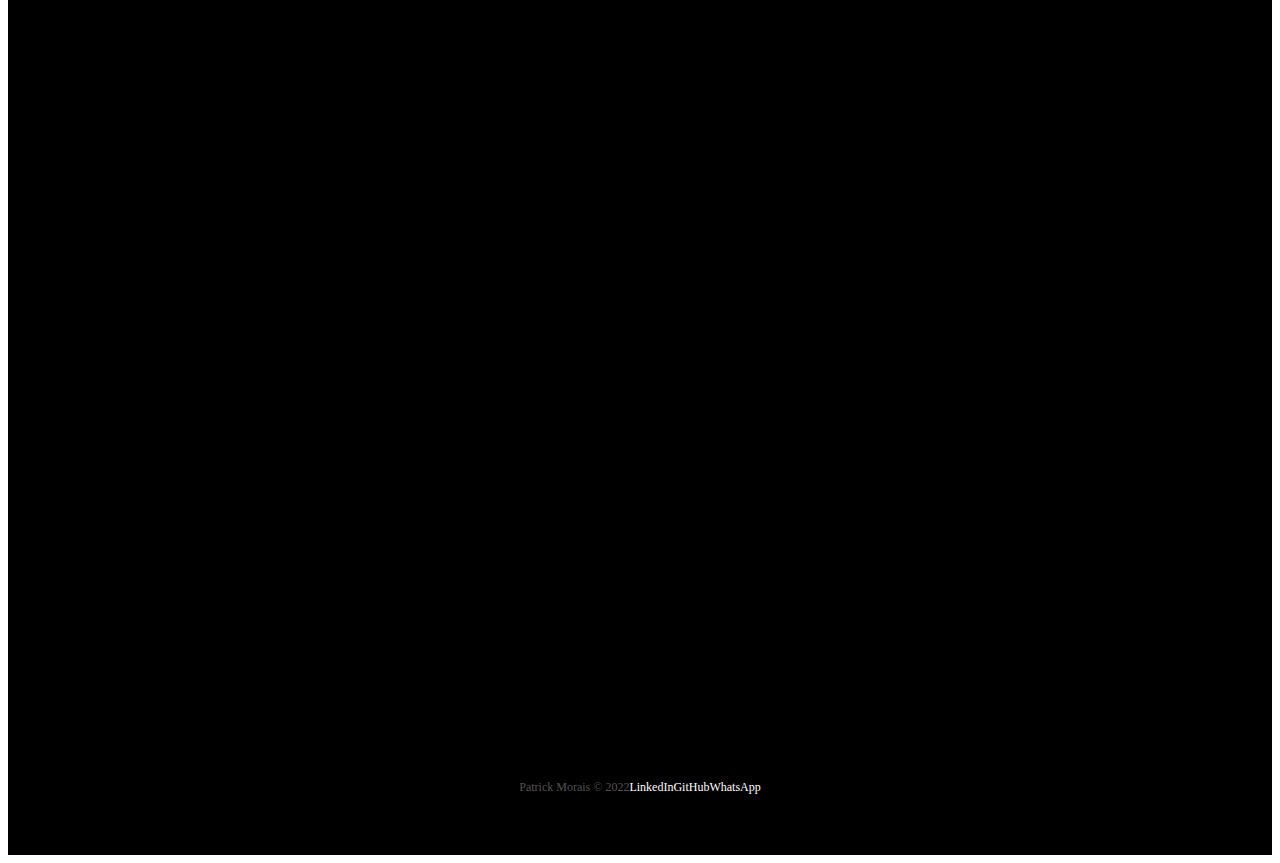
<file: humanFlight.html>
<!DOCTYPE html>
<html lang="pt-br">
  <head>
    <meta charset="UTF-8" />
    <meta http-equiv="X-UA-Compatible" content="IE=edge" />
    <meta name="viewport" content="width=device-width, initial-scale=1.0" />
    <!-- Link do css -->
    <link rel="stylesheet" href="./css/style.css" />
    <!--Bootstrap css-->
    <link
      href="https://cdn.jsdelivr.net/npm/bootstrap@5.2.2/dist/css/bootstrap.min.css"
      rel="stylesheet"
      integrity="sha384-Zenh87qX5JnK2Jl0vWa8Ck2rdkQ2Bzep5IDxbcnCeuOxjzrPF/et3URy9Bv1WTRi"
      crossorigin="anonymous"
    />
    <!-- Lib text css-->
    <link rel="stylesheet" href="https://unpkg.com/aos@next/dist/aos.css" />
    <!-- favicon -->
    <link rel="shortcut icon" href="./images/favicon.png" type="image/x-icon" />
    <title>OnebitX - Human Flight</title>
  </head>
  <body>
    <div class="container-fluid container00 container08">
      <div class="container">
        <header class="header">
          <nav class="navbar navbar-expand-lg navbar-dark bg-transparent pt-4">
            <div class="container-fluid">
              <a class="navbar-brand" href="index.html">
                <img
                  src="./images/logo-obc-2021-darkbg.png"
                  alt="logoOneBitCode"
                  class="logoPc"
                />
              </a>
              <button
                class="navbar-toggler"
                type="button"
                data-bs-toggle="collapse"
                data-bs-target="#navbarNav"
                aria-controls="navbarNav"
                aria-expanded="false"
                aria-label="Toggle navigation"
              >
                <span class="navbar-toggler-icon"></span>
              </button>
              <div class="collapse navbar-collapse" id="navbarNav">
                <ul class="navbar-nav">
                  <li class="nav-item">
                    <a
                      class="nav-link active"
                      aria-current="page"
                      href="falcon9.html"
                      >FALCON 9</a
                    >
                  </li>
                  <li class="nav-item">
                    <a class="nav-link active" href="humanFlight.html"
                      >HUMAN SPACE FLIGHT</a
                    >
                  </li>
                </ul>
              </div>
            </div>
          </nav>
        </header>
      </div>
      <div
        class="container text-center container01Content"
        data-aos="fade-down"
        data-aos-duration="1300"
      >
        <h1>HUMAN SPACEFLIGHT</h1>

        <p>FAZENDO A VIDA MULTIPLANETÁRIA</p>

        <img
          src="./images/humanFlight/arrowDown.gif"
          alt="arrowDown"
          class="arrowDown"
        />
      </div>
      <div class="container-fluid container00 container09">
        <div class="container-fluid text-center eartDesc">
          <p data-aos="flip-right" data-aos-duration="1300">
            SpaceX também oferece voos cormeciais para orbita terrestre e lunar.
            Para começar a planejar a sua jornada, por favor contate-nos por
            <a href="mailto:patrickmf97@gmail.com?subject=RE:Contato"
              >patrickmf97@gmail.com</a
            >
          </p>
        </div>
        <div
          class="containerRightContent"
          data-aos="fade-right"
          data-aos-duration="1500"
        >
          <p>MISSAO</p>
          <h2 class="titleSection">ORBITA DA TERRA</h2>
          <p class="subTitle">EXPERIMENTE O PLANETA AZUL A 300KM DE ALTURA</p>
          <button type="button" class="btn btn-outline-light p-3 px-5">
            EXPLORAR
          </button>
        </div>
      </div>
    </div>
    <div class="container-fluid container00 container10">
      <div
        class="containerLeftContent"
        data-aos="fade-up"
        data-aos-duration="1600"
      >
        <p>MISSAO</p>
        <h2 class="titleSection">ESTAÇÃO ESPACIAL</h2>
        <p class="subTitle">
          TRANSPORTANTO HUMANOS PARA O LABORATÓRIO VOADOR NO CÉU
        </p>
        <button type="button" class="btn btn-outline-light p-3 px-5">
          EXPLORAR
        </button>
      </div>
    </div>
    <div class="container-fluid container00 container11">
      <div
        class="containerRightContent"
        data-aos="zoom-in-up"
        data-aos-duration="600"
      >
        <p>MISSAO</p>
        <h2 class="titleSection">LUA</h2>
        <p class="subTitle">RETORNANDO HUMANOS PARA A NOSSA LUA VIZINHA</p>
        <button type="button" class="btn btn-outline-light p-3 px-5">
          EXPLORAR
        </button>
      </div>
    </div>
    <div class="container-fluid container00 container12">
      <div
        class="containerLeftContent"
        data-aos="flip-right"
        data-aos-duration="1500"
      >
        <p>MISSAO</p>
        <h2 class="titleSection">MARTE E ALÉM</h2>
        <p class="subTitle">
          O CAMINHO PARA TORNAR A HUMANIDADE MULTIPLANETÁRIA
        </p>
        <button type="button" class="btn btn-outline-light p-3 px-5">
          EXPLORAR
        </button>
      </div>
    </div>
    <div class="container-fluid text-center downloadDesc">
      <p data-aos="fade-right" data-aos-duration="1200">
        <span
          >Para mais informações sobre os serviçoes entre em contato com</span
        >
        <a href="mailto:patrickmf97@gmail.com?subject=RE:Contato" target="blank"
          >patrickmf97@gmail.com</a
        >
      </p>

      <button
        type="button"
        class="btn btn-outline-light p-3"
        data-aos="flip-left"
        data-aos-duration="1000"
      >
        BAIXAR GUIA DO USUÁRIO
      </button>
      <button
        type="button"
        class="btn btn-outline-light p-3"
        data-aos="flip-up"
        data-aos-duration="1300"
      >
        CAPACIDADES E SERVIÇOS
      </button>
    </div>
    <footer class="container-fluid footer">
      <span class="me-4 copyOBC">Patrick Morais © 2022</span>
      <a
        href="https://www.linkedin.com/in/patrickmf97/"
        target="blank"
        class="me-4"
        >LinkedIn</a
      >
      <a href="https://github.com/patrickmf97" class="me-4">GitHub</a>
      <a href="https://wa.me/5521985557448">WhatsApp</a>
    </footer>
    <!-- Bootstrap script -->
    <script
      src="https://cdn.jsdelivr.net/npm/bootstrap@5.2.2/dist/js/bootstrap.bundle.min.js"
      integrity="sha384-OERcA2EqjJCMA+/3y+gxIOqMEjwtxJY7qPCqsdltbNJuaOe923+mo//f6V8Qbsw3"
      crossorigin="anonymous"
    ></script>
    <!-- Lib text script -->
    <script src="https://unpkg.com/aos@next/dist/aos.js"></script>
    <script>
      AOS.init();
    </script>
  </body>
</html>
</file>
<file: css/style.css>
@import url("https://fonts.googleapis.com/css2?family=Rubik:wght@400;514&display=swap");
* {
  color: white;
}

.header {
  font-size: 12px;
  font-weight: bold;
}

.container00 {
  min-height: 100vh;
  background-size: cover;
  background-repeat: no-repeat;
  background-position: center;
}

.arrowDown {
  display: inline-block;
  width: 90px;
  margin-top: 5px;
}

.logoPc {
  width: 240px;
  margin-left: -10px;
  margin-right: 20px;
}

.container00.container01 {
  background-image: url(../images/home/01.jpg);
}
.container00.container02 {
  background-image: url(../images/home/03.jpg);
}
.container00.container03 {
  background-image: url(../images/home/02.gif);
}
.container00.container04 {
  background-image: url(../images/home/04.jpg);
}

.titlePadding {
  padding-top: 200px;
}

.shortTitle {
  width: 550px;
  margin-bottom: -25px;
}

.mediumTitle {
  width: 650px;
  margin-bottom: -25px;
}

#button {
  padding: 15px 35px;
  border: 2px solid white;
}

.footer {
  background-color: black;
  height: 15vh;
  font-size: 12px;
  font-weight: 500;
  display: flex;
  align-items: center;
  justify-content: center;
}
.footer a {
  text-decoration: none;
  color: white;
}
.footer a:hover {
  color: #b9b9b9;
}

.copyOBC {
  color: #555252;
}

@media (max-width: 405px) {
  .logoPc {
    width: 180px;
    margin-top: 15px;
  }
  .footer {
    font-size: 10px;
  }
}
@media (max-width: 350px) {
  .logoPc {
    width: 150px;
    margin-top: 15px;
  }
}
@media (max-width: 750px) {
  .titlePadding {
    padding-top: 120px;
  }
  .shortTitle {
    width: auto;
    font-size: 50px;
  }
  .mediumTitle {
    width: auto;
    font-size: 50px;
  }
}
.container00.container05 {
  background-image: url(../images/falcon9/01.jpg);
}
.container00.container06 {
  background-image: url(../images/falcon9/02.jpg);
}
.container00.carrossel01 {
  background-image: url(../images/falcon9/03.jpg);
}
.container00.carrossel02 {
  background-image: url(../images/falcon9/04.jpg);
}
.container00.carrossel03 {
  background-image: url(../images/falcon9/05.jpg);
}
.container00.carrossel04 {
  background-image: url(../images/falcon9/06.jpg);
}
.container00.carrossel05 {
  background-image: url(../images/falcon9/07.jpg);
}
.container00.container07 {
  background-image: url(../images/falcon9/08.jpg);
}

.titleContent {
  display: flex;
  flex-direction: column;
  justify-content: center;
  min-height: 80vh;
}

.titleFalcon9 {
  font-size: 90px;
  font-family: "Rubik", sans-serif;
  font-weight: 514;
}

.numbers {
  background-color: black;
  height: 40vh;
  display: flex;
  flex-direction: column;
  justify-content: center;
}
.numbers h1 {
  font-size: 90px;
}
.numbers p {
  font-size: 20px;
}

.falcon9Desc {
  font-size: 22px;
  width: 640px;
  line-height: 50px;
}

.containerFalcon9Desc {
  display: grid;
  height: 90vh;
  align-items: center;
  justify-content: left;
}

#overViewPosition {
  width: 500px;
  margin-left: 13%;
  padding-top: 15%;
}

.carrosselSlide img {
  height: 100vh;
}

.carousselText {
  background-color: black;
}

.footer {
  background-color: black;
  height: 15vh;
  font-size: 12px;
  font-weight: 500;
  display: flex;
  align-items: center;
  justify-content: center;
}
.footer a {
  text-decoration: none;
  color: white;
}
.footer a:hover {
  color: #b9b9b9;
}

.copyOBC {
  color: #555252;
}

.downloadDesc {
  background-color: black;
  height: 85vh;
  padding-top: 240px;
}
.downloadDesc a {
  text-decoration: none;
  color: #b9b9b9;
}
.downloadDesc a:hover {
  color: #d8d8d8;
}
.downloadDesc button {
  border: 2px solid white;
  margin-right: 10px;
}

@media (max-width: 1024px) {
  .numbers p {
    font-size: 18px;
  }
  .falcon9Desc {
    font-size: 26px;
  }
  #overViewPosition {
    display: block;
    width: 500px;
    margin-left: 13%;
    padding-top: 20%;
  }
}
@media (max-width: 425px) {
  .titleContent {
    display: flex;
    flex-direction: column;
    justify-content: center;
    min-height: 80vh;
  }
  .titleFalcon9 {
    font-size: 50px;
  }
  .numbers h1 {
    font-size: 40px;
  }
  .numbers p {
    font-size: 14px;
  }
  .containerFalcon9Desc p {
    width: auto;
    font-size: 18px;
    line-height: 30px;
  }
  #overViewPosition {
    display: flex;
    height: 90vh;
    flex-direction: column;
    justify-content: center;
    width: auto;
    margin-left: auto;
  }
  .titleOverView {
    font-size: 26px;
    font-weight: bold;
  }
  .subTitleOvewView {
    font-size: 20px;
    font-weight: 300;
  }
}
@media (max-width: 510px) {
  .downloadDesc button {
    margin: 10px 0px;
  }
}
.container00.container08 {
  background-image: url(../images/humanFlight/01.jpg);
}
.container00.container09 {
  background-image: url(../images/humanFlight/02.jpg);
}
.container00.container10 {
  background-image: url(../images/humanFlight/03.jpg);
}
.container00.container11 {
  background-image: url(../images/humanFlight/04.jpg);
}
.container00.container12 {
  background-image: url(../images/humanFlight/05.jpg);
}

.container01Content {
  height: 90vh;
  display: flex;
  flex-direction: column;
  justify-content: center;
  align-items: center;
}
.container01Content h1 {
  font-size: 120px;
}
.container01Content p {
  margin-top: 20px;
  margin-bottom: 50px;
  font-size: 30px;
  font-weight: 300;
}
.container01Content img {
  width: 130px;
}

.eartDesc {
  background-color: black;
  height: 25vh;
  display: flex;
  align-items: center;
  justify-content: center;
}
.eartDesc p {
  color: #d8d8d8;
  font-weight: 400;
  font-size: 20px;
  width: 800px;
}
.eartDesc a {
  text-decoration: none;
  color: white;
  font-weight: 500;
}

.containerRightContent {
  margin-left: 55%;
  padding-top: 15%;
}

.titleSection {
  font-size: 60px;
  font-weight: bold;
}

.subTitle {
  font-weight: 300;
  margin-bottom: 40px;
}

.containerLeftContent {
  margin-left: 5%;
  padding-top: 15%;
}

@media (max-width: 1024px) {
  .container01Content h1 {
    font-size: 90px;
  }
  .container01Content p {
    margin: 20px 0px;
    font-size: 30px;
    font-weight: 300;
  }
  .containerRightContent {
    margin-left: 50%;
    padding-top: 20%;
  }
  .titleSection {
    font-size: 50px;
    font-weight: bold;
  }
  .subTitle {
    font-weight: 300;
    margin-bottom: 40px;
  }
  .containerLeftContent {
    margin-left: 5%;
    padding-top: 20%;
  }
}
@media (max-width: 425px) {
  .container01Content h1 {
    font-size: 40px;
  }
  .container01Content p {
    font-size: 16px;
  }
  .arrowDown {
    display: none;
  }
  .eartDesc {
    height: 30vh;
  }
  .eartDesc p {
    color: #d8d8d8;
    font-weight: 400;
    font-size: 14px;
    width: auto;
  }
  .containerRightContent {
    margin-left: 20%;
    padding-top: 30%;
  }
  .titleSection {
    font-size: 50px;
    font-weight: bold;
  }
  .subTitle {
    font-weight: 300;
    margin-bottom: 40px;
  }
  .containerLeftContent {
    margin-left: 7%;
    padding-top: 30%;
  }
}

/*# sourceMappingURL=style.css.map */
</file>
